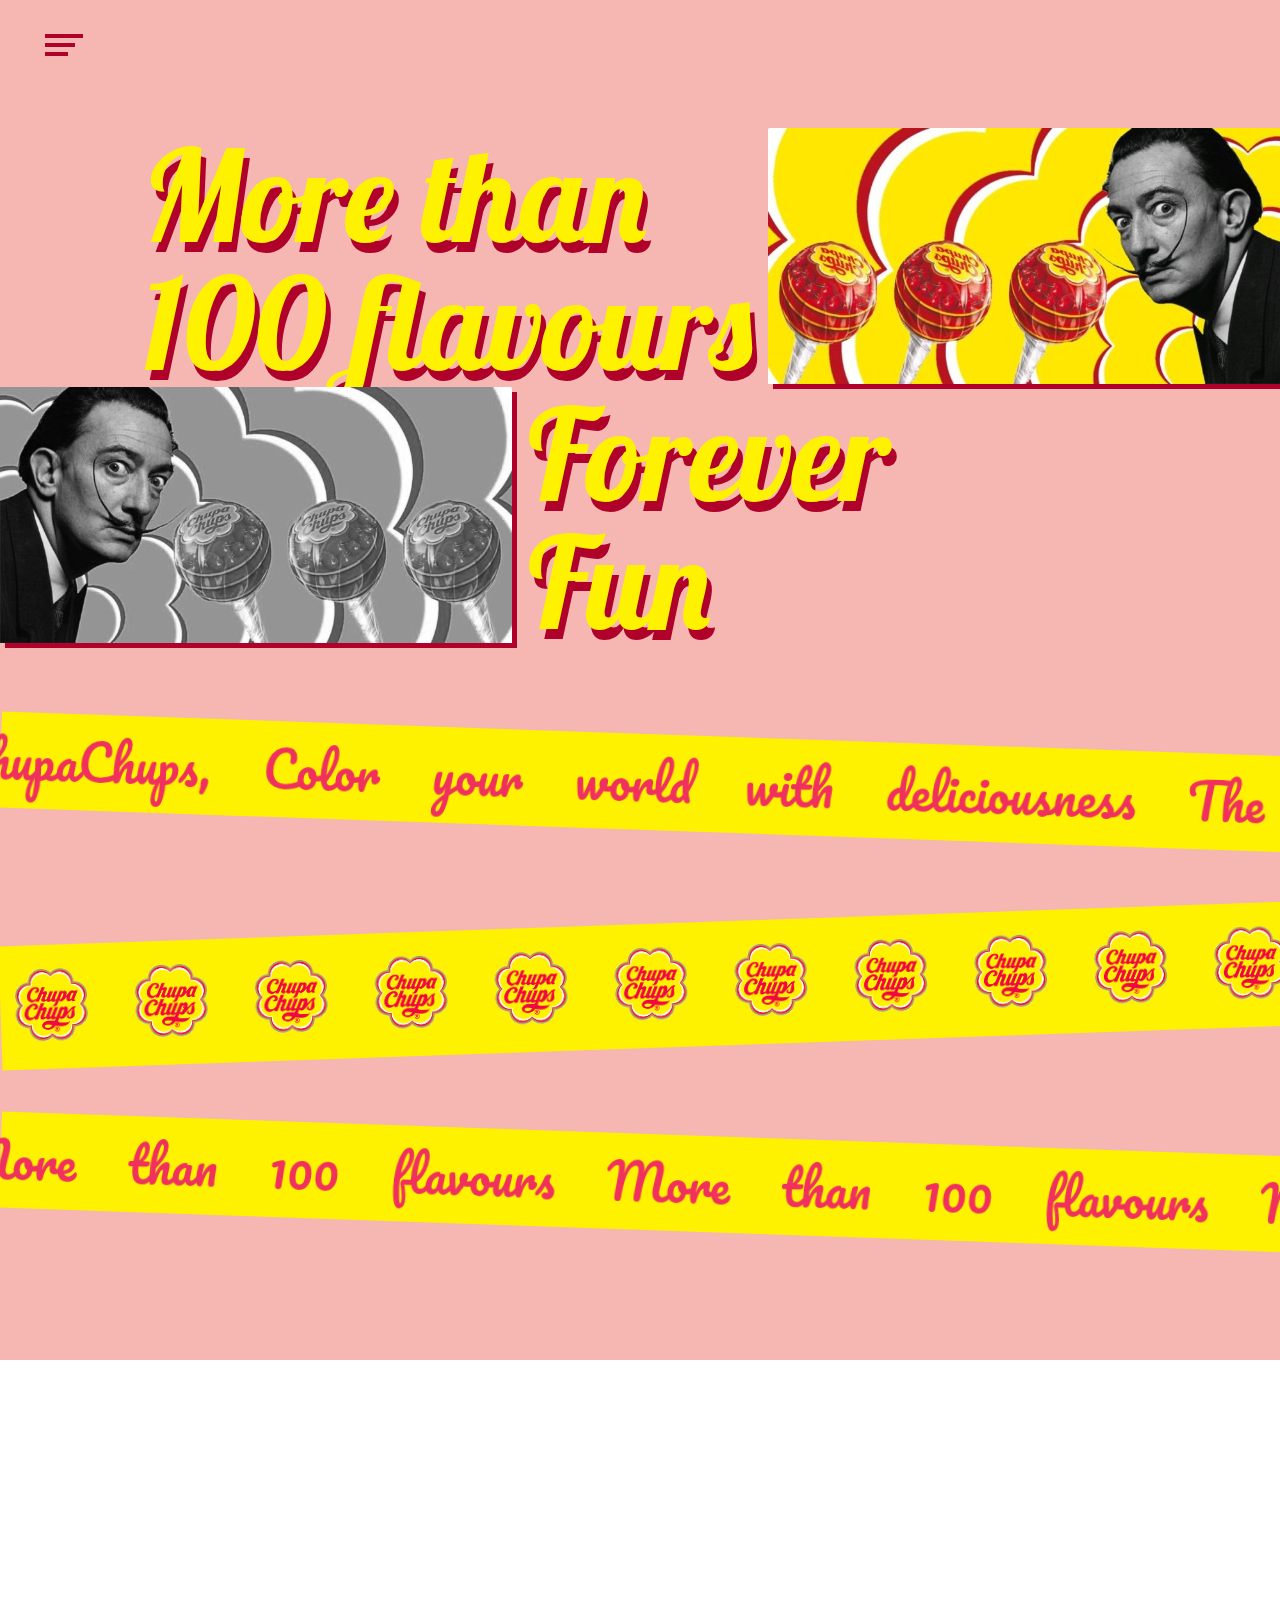
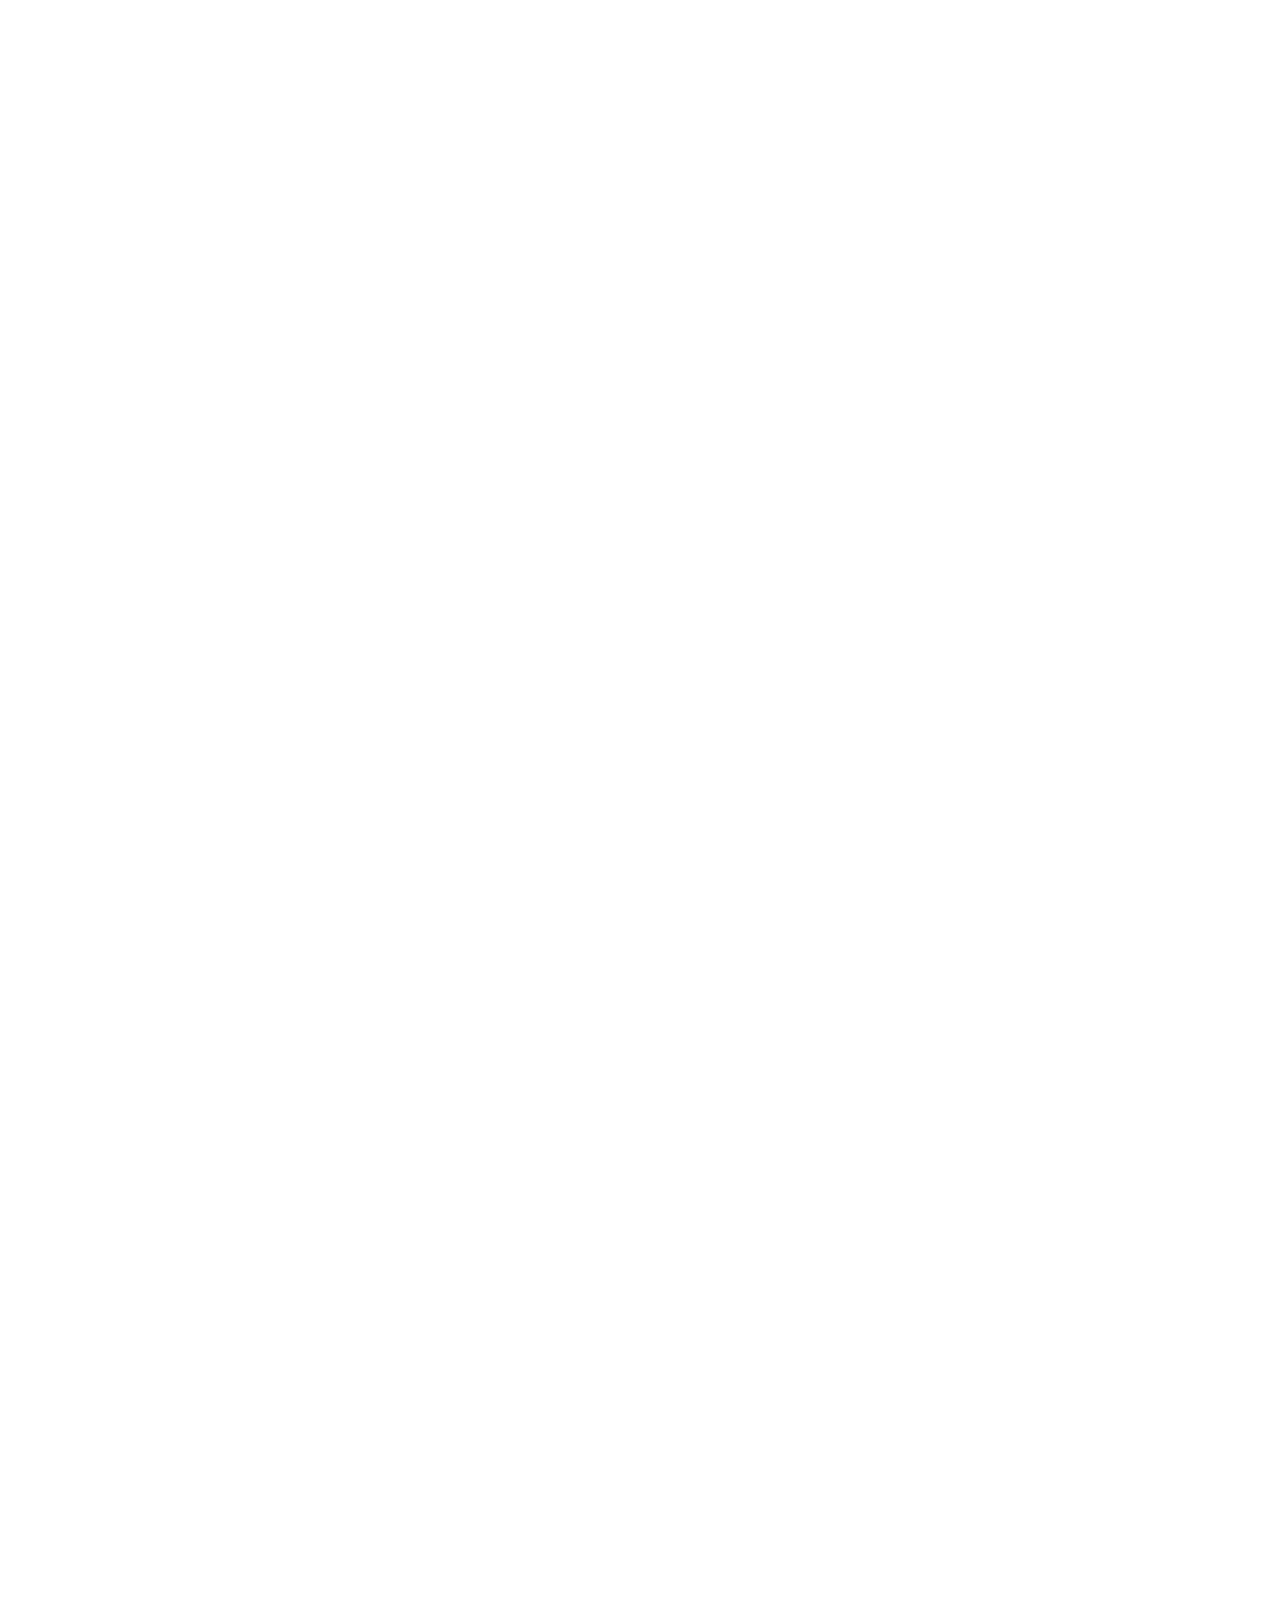
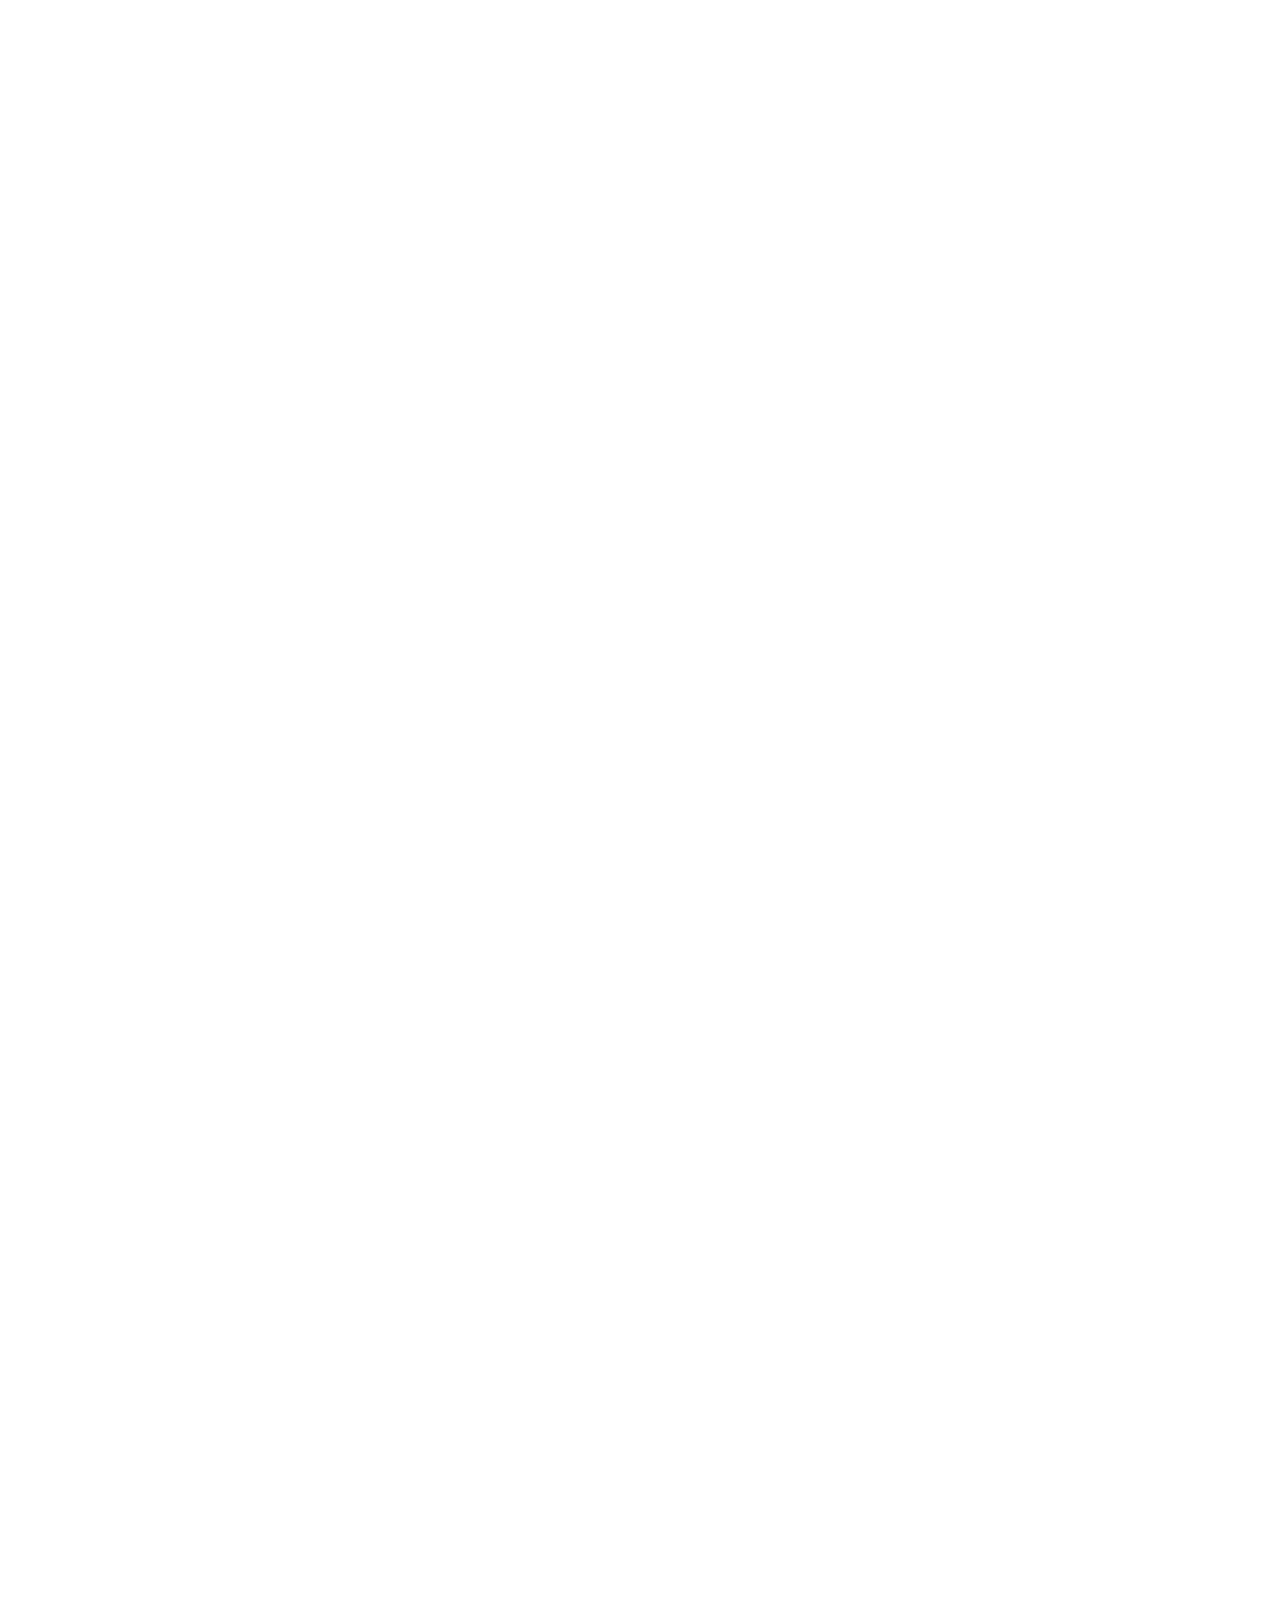
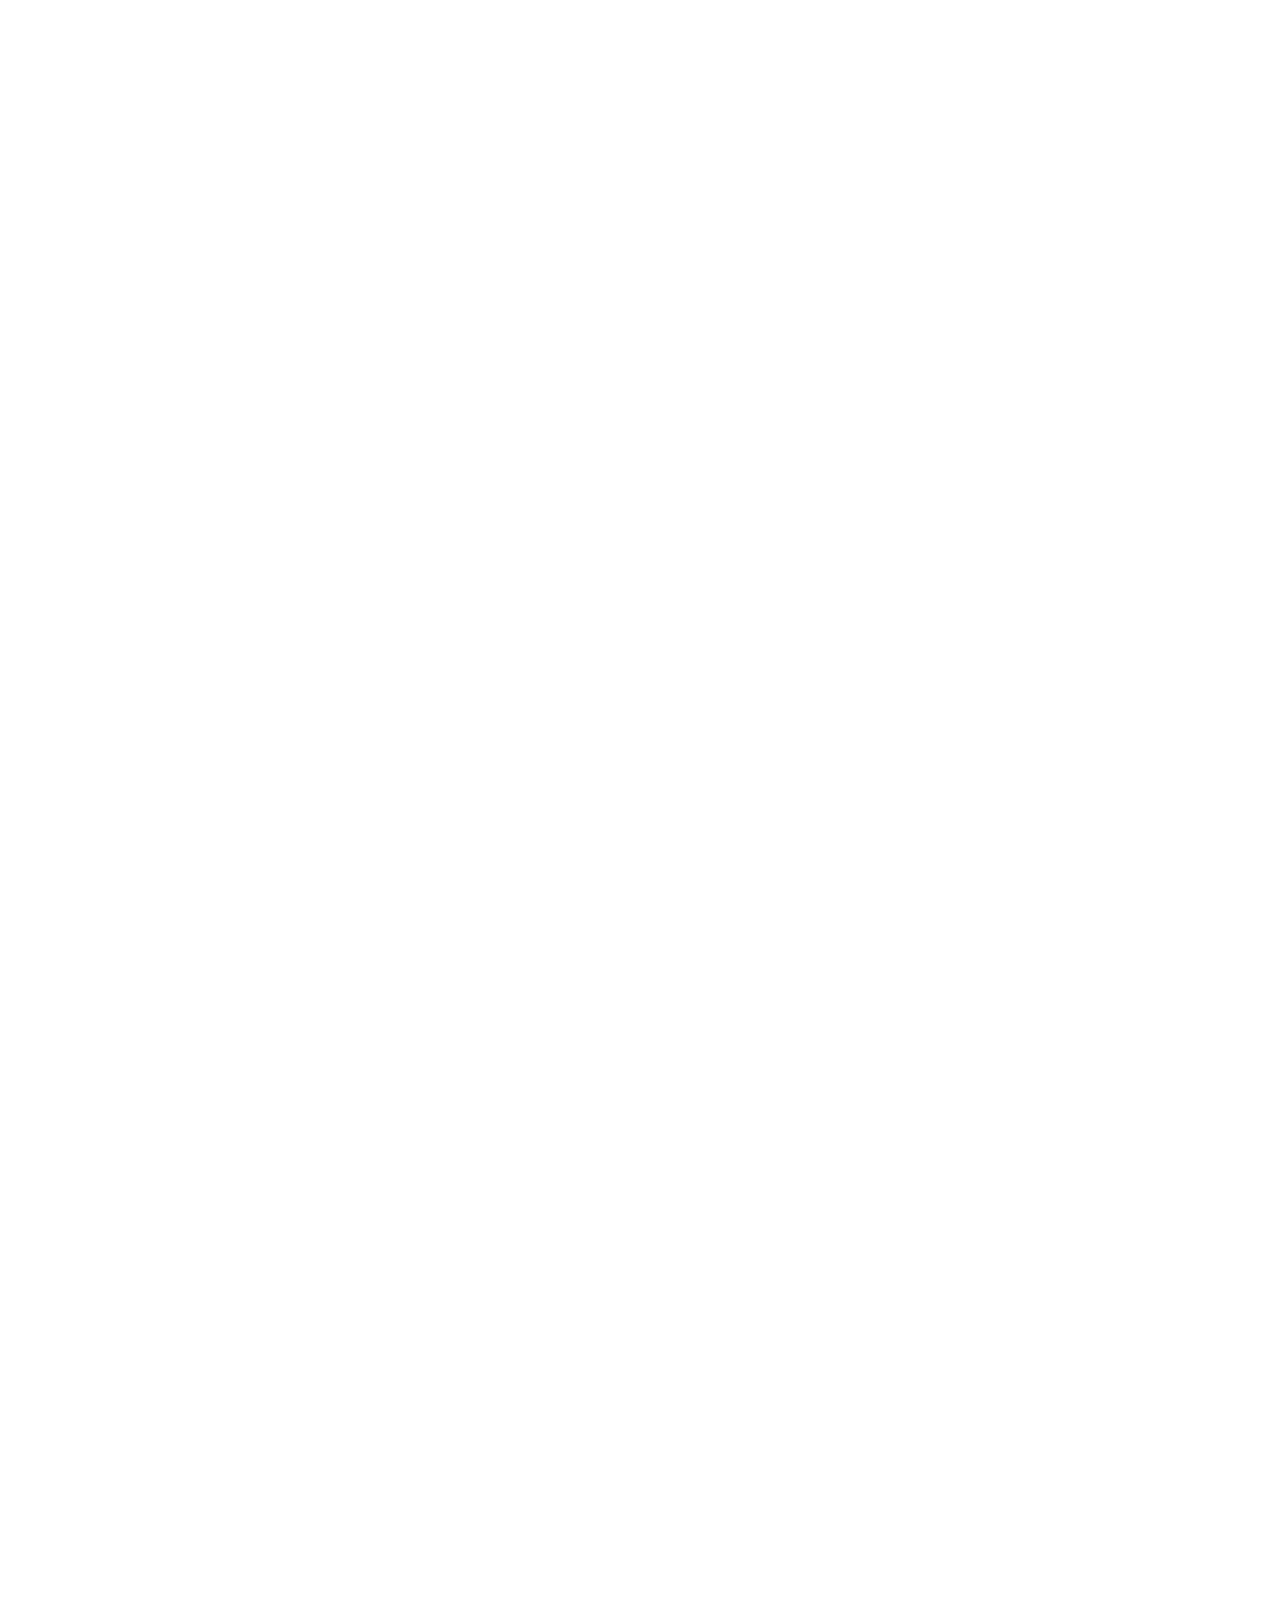
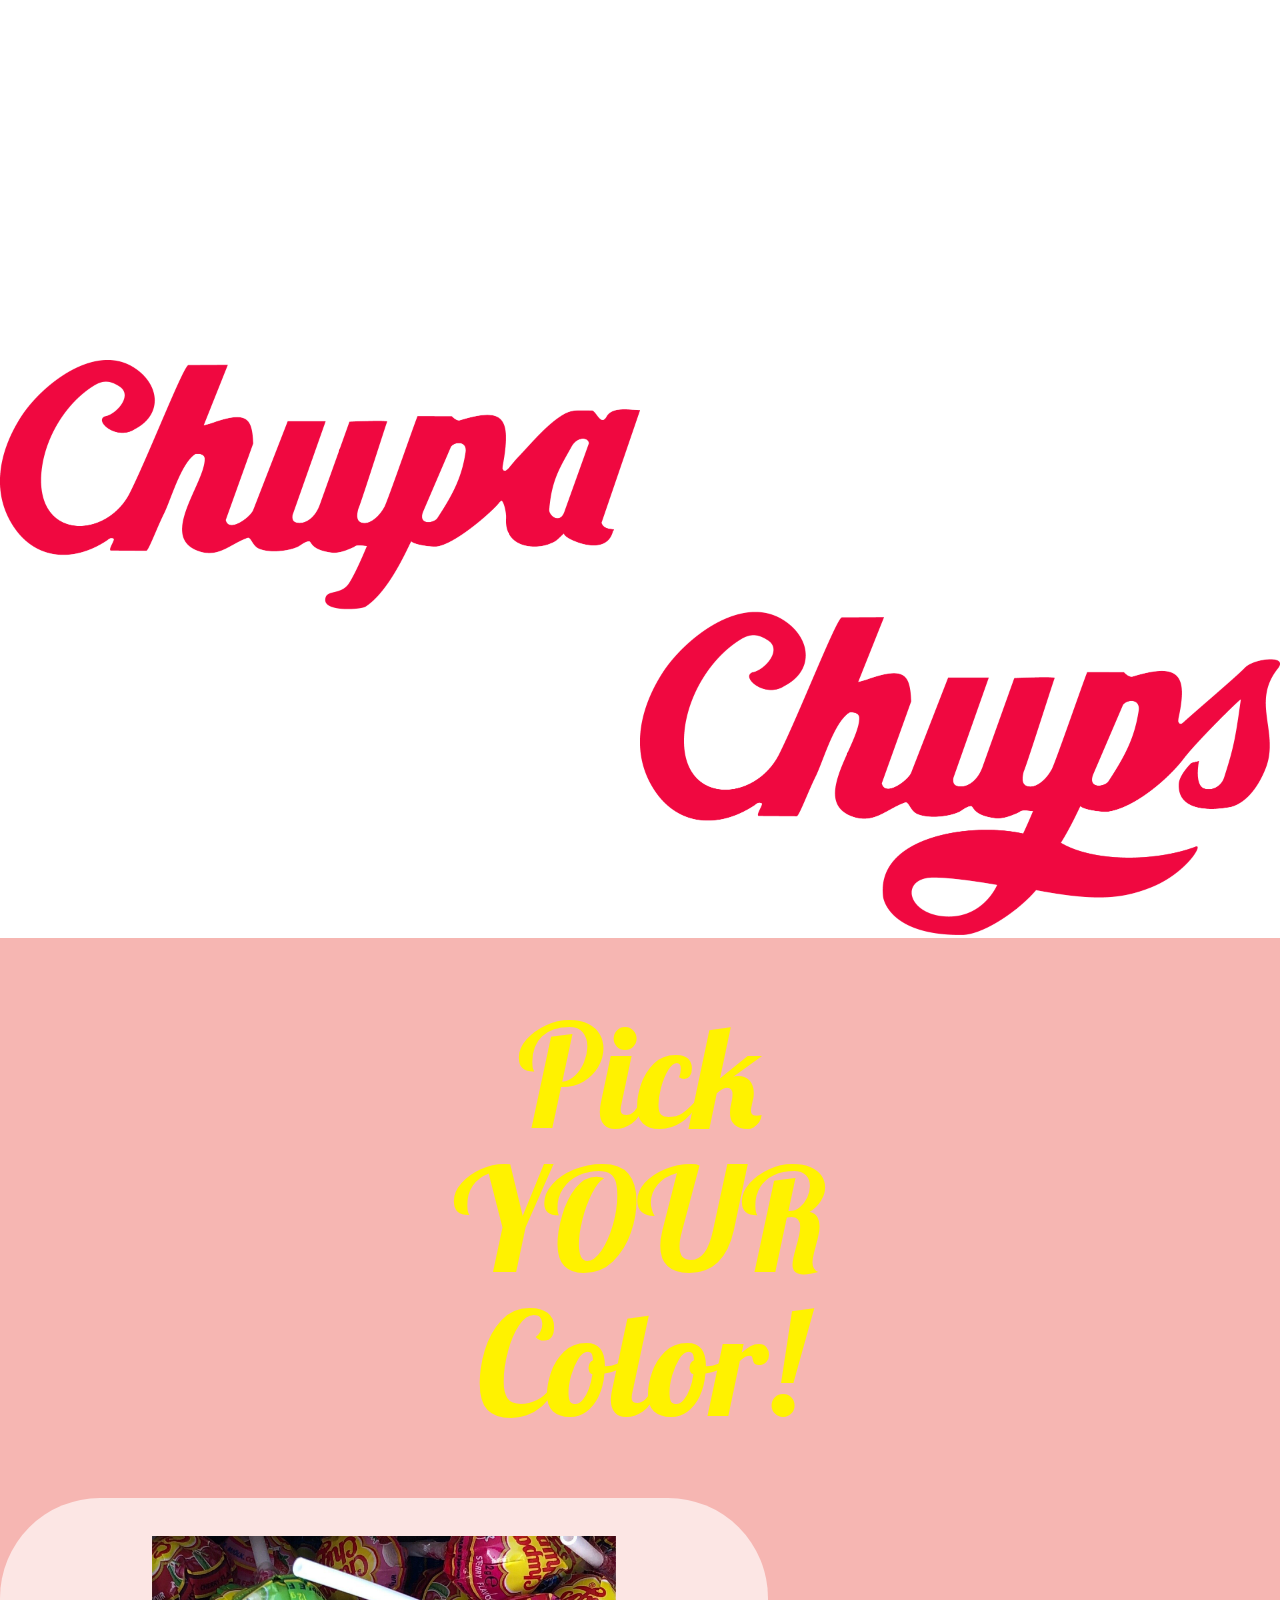
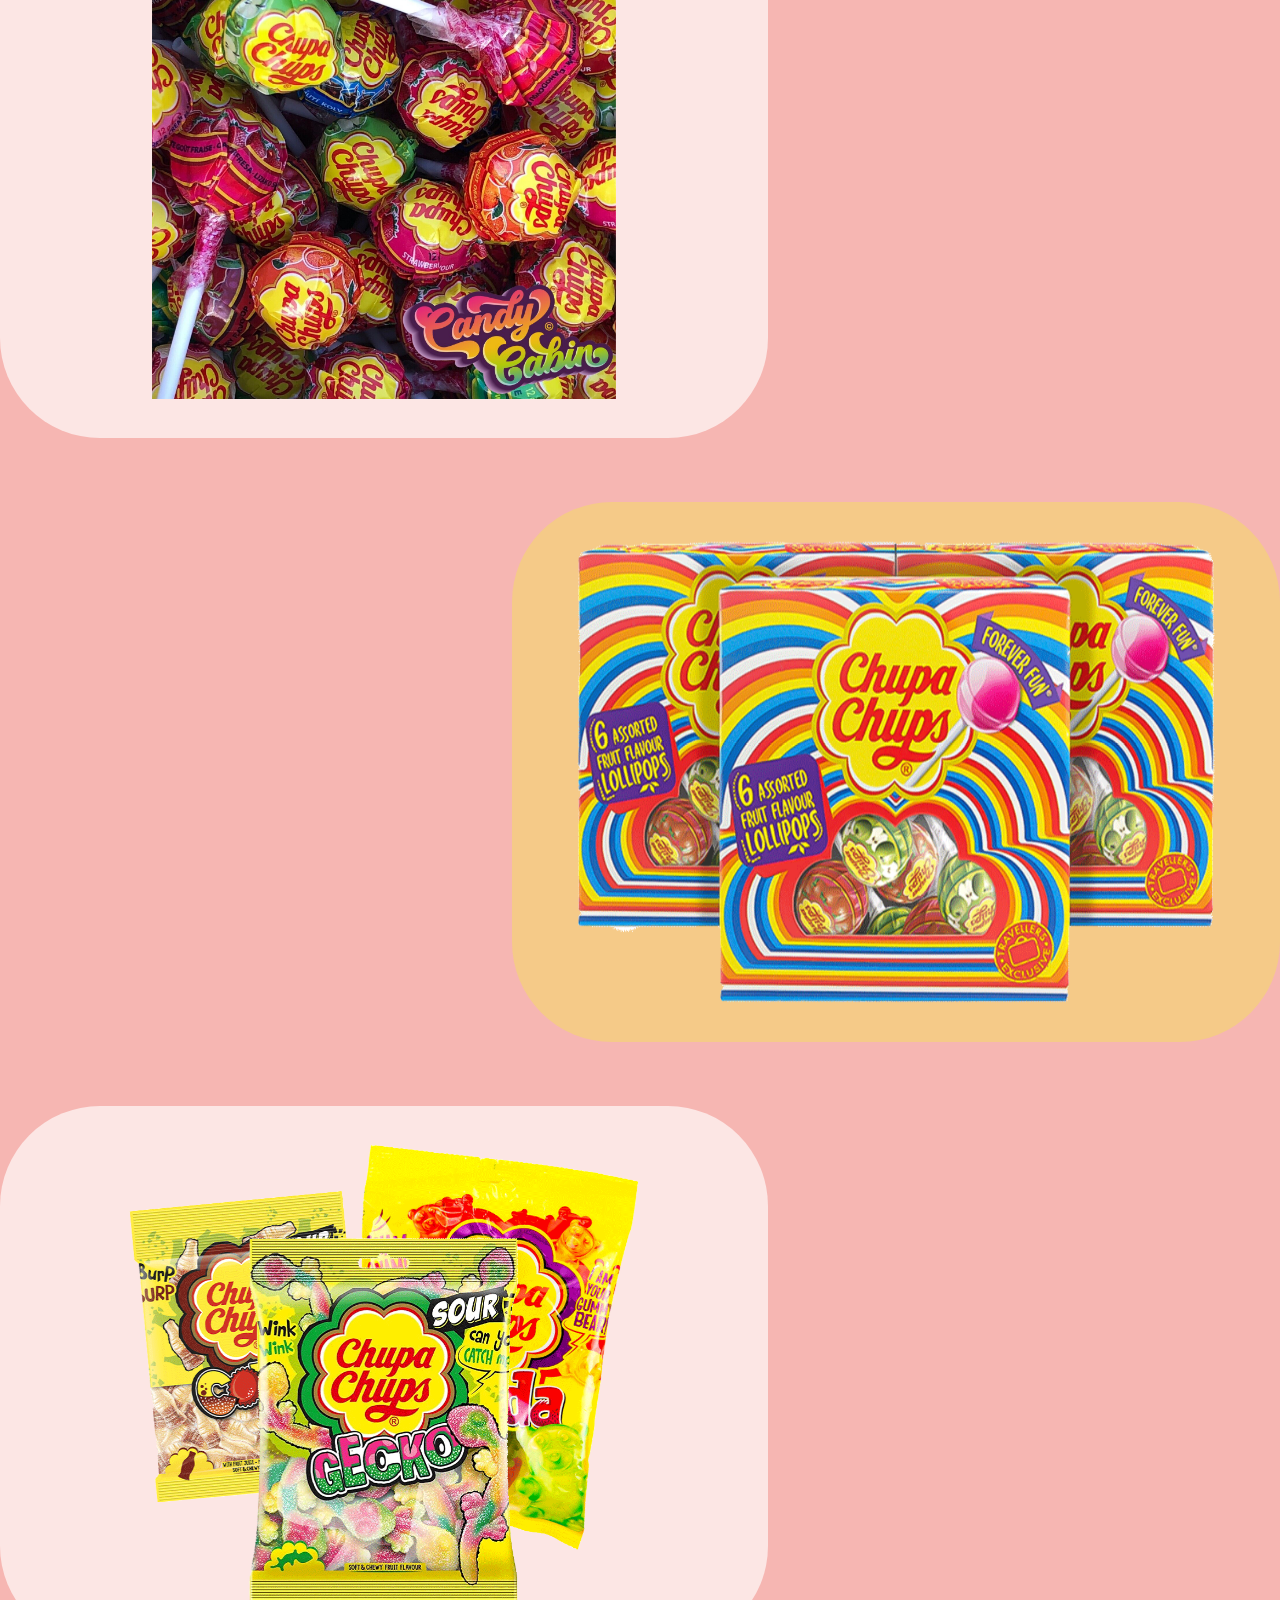
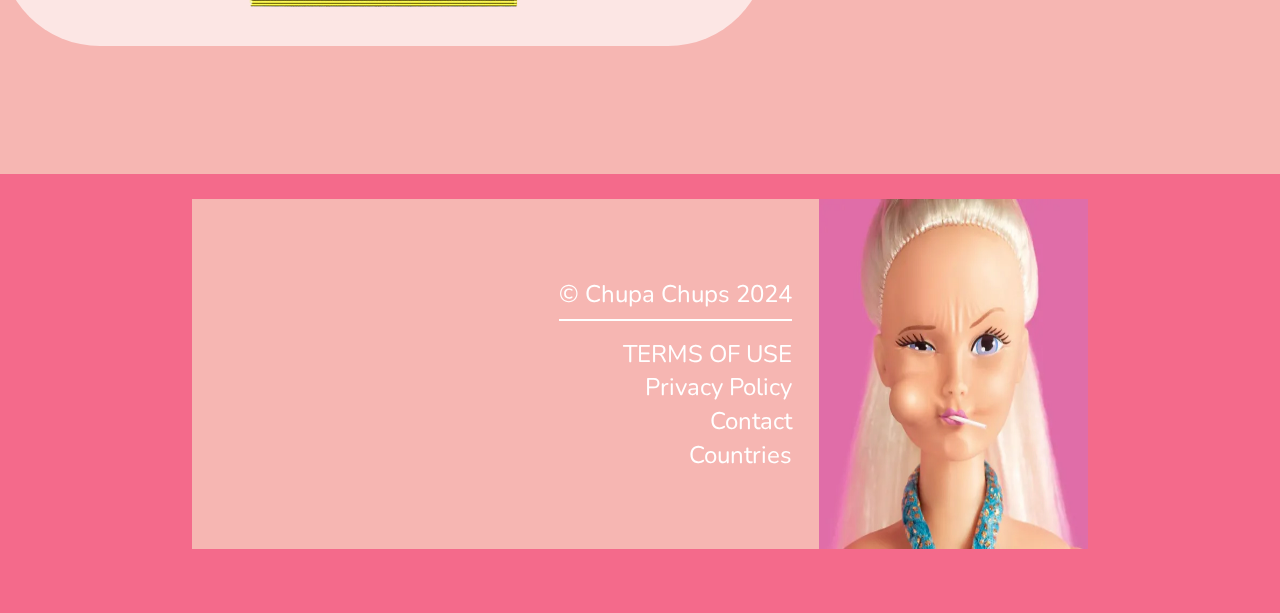
<file: chupachups/index.html>
<!DOCTYPE html>
<html lang="en">

<head>
    <meta charset="UTF-8">
    <meta name="viewport" content="width=device-width, initial-scale=1.0">

    <title>chupa chups</title>

    <link rel="stylesheet" href="css/style.css">
    <link rel="stylesheet" href="css/reset.css">
    <script src="js/main.js"></script>
</head>

<body>
    <div id="overlay">
        <button id="menu_button">
            <span></span>
            <span></span>
            <span></span>
        </button>

        <ul>
            <li><a href="#home">HOME</a></li>
            <li><a href="#history">OUR STORY</a></li>
            <li><a href="#prodcut">YUMMY</a></li>
            <li><a href="#footer">MEET US!</a></li>
        </ul>
        <div id="logo_container">
            <div>
                <img src="image/vitageLogo.png" alt="brand logo">
            </div>
            <div>
                <img src="image/vintageLogo2.png" alt="brand logo">
            </div>
            <div>
                <img src="image/colorLogo.png" alt="brand logo">
            </div>
            <div>
                <img src="image/blackLogo.png" alt="brand logo">
            </div>
        </div>

    </div>


    <section id="home">
        <div>
            <div class="homeText_wrapper">
                <div>
                    <p>More than</p>
                    <p>100 flavours</p>
                </div>
                <div class="homeImg_wrapper">
                    <img src="image/homeImg1.jpg" alt="chupchups image">
                </div>
            </div>

            <div class="homeText_wrapper">
                <div>
                    <p>Forever</p>
                    <p>Fun</p>
                </div>
                <div class="homeImg_wrapper">
                    <img src="image/homeImg2.jpg" alt="chupchups image">
                </div>
            </div>
        </div>

        <div id="first_text_label" class="text_label">
            <p></p>
        </div>
        <div id="second_text_label" class="text_label">
            <p>
                <img src="image/minilogo.png" alt="chupa chups logo">
            </p>
        </div>
        <div id="third_text_label" class="text_label">
            <p></p>
        </div>

    </section>

    <section id="history">
        <div id="sticky_back">
            <div id="card_wrpper">
                <div class="card">
                    <span>1958</span>
                    <h3>A star is born</h3>
                    <p>
                        Madonna, Michael Jackson,
                        Prince, the Smurfs, and of course,
                        Chupa Chups, were all born this year!
                    </p>
                </div>
                <div class="card">
                    <span>1958</span>
                    <h3>The Great Idea</h3>
                    <p>Chupa Chups Inventor Enric Bernat thought, do you know what the world needs? The world needs a
                        product that "would be like eating a sweet with a fork". And with that, he brought us the first
                        ever lollipop.</p>
                </div>
                <div class="card">
                    <span>1958</span>
                    <h3>Lucky number 7…</h3>
                    <p>
                        Strawberry, orange, lemon, strawberry & cream, chocolate & vanilla, coffee & cream and mint were
                        first 7 flavours launched. (Strawberry and strawberry & cream are still the best selling today!)
                    </p>
                </div>
                <div class="card">
                    <span>1960</span>
                    <h3>First name of Chupa Chups was… GOL?</h3>
                    <p>Imagine this: the sweet looks a little bit like a football, and your open mouth is a football
                        net? Weirdly, it didn’t stick, and the name was changed to CHUPS in 1960.</p>
                </div>
                <div class="card">
                    <span>1963</span>
                    <h3>You guys renamed your favourite lollipop</h3>
                    <p>
                        We had a jingle which went a little something like this…. Get something sweet to lick, lick,
                        lick,
                        like a Chups (Chupa un dulce rameoe, chupa chupa chupa un CHUPS). Everyone loved it so much, it
                        gave
                        us the final name “Chupa Chups”.
                    </p>
                </div>
                <div class="card">
                    <span>1969</span>
                    <h3>Salvador Dali shaped the Chupa Chups brand</h3>
                    <p>
                        The famous artist sketched what would become the basis of the Chupa Chups logo on a piece of
                        newspaper. Just like that!
                    </p>
                </div>
                <div class="card">
                    <span>1990</span>
                    <h3>World Domination</h3>
                    <p>The 90s bought us some great things, including Tamagotchi’s, Light up Sneakers and Britney
                        Spears, but more importantly, Chupa Chups began selling in 164 countries around the world,
                        meaning you’ll find the iconic lollipop almost everywhere!</p>
                </div>
                <div class="card">
                    <span>1994</span>
                    <h3>The biggest Chupa Chups lollipop EVER</h3>
                    <p>Originally made as a gift for the formed Barcelona FC footballer Histro Stoichkov, this ginormous
                        lollipop weighed in at a huge 735g. It would take hours, maybe days to finish it…. it’s still
                        produced nowadays, just in case you wanted to take on a challenge.</p>
                </div>
                <div class="card">
                    <span>1995</span>
                    <h3>Chupa Chups visited outer space</h3>
                    <p>Russian astronauts at the MIR station brought their favourite lollipops Chupa Chups with them to
                        outer space. Like we said, you can find it almost everywhere.</p>
                </div>
                <div class="card">
                    <span>2000</span>
                    <h3>Chupa Chups as nickname for a species of marine sponges?</h3>
                    <p>A scientific expedition to the Antarctic discovered a new species of sponge, and you’ll never
                        guess what they decided to nickname it…. we promise it's not a joke.</p>
                </div>
                <div class="card">
                    <span>2017</span>
                    <h3>Forever Fun</h3>
                    <p>You’ve got to keep your childish spark alive forever. You know what they say, fun is for life,
                        not just for kids… or something like that anyway.</p>
                </div>
                <div class="card">
                    <span>2017</span>
                    <h3>More than 100 flavours</h3>
                    <p>Chupa Chups now sells more than 100 flavours worldwide! Have you tried some of our more unusual
                        flavours like Macha Late, Tea&Lemon or Lemonade?</p>
                </div>
                <div class="card">
                    <span>2018</span>
                    <h3>60 Years</h3>
                    <p>Celebrate 60 years of Chupa Chups.</p>
                </div>

            </div>

        </div>


    </section>

    <section id="text">
        <div>
            <img src="image/chupa.png" alt="chupa logo text">
        </div>
        <div>
            <img src="image/chups.png" alt="chups logo text">
        </div>



    </section>



    <section id="prodcut">
        <div id="prdocut_text">
            <p>Pick</p>
            <p>YOUR</p>
            <p>Color!</p>
        </div>
        <div class="product_item">
            <div class="flip_container">
                <div class="flip_front">
                    <img src="image/candies.jpeg" alt="">
                </div>
                <div class="flip_back">
                    <a href="#bundelDetail">
                        <p>ChupaChups Bundle</p>
                        <button class="moreButton">More</button>
                    </a>
                </div>
            </div>
        </div>

        <div class="product_item">
            <div class="flip_container">
                <div class="flip_front">
                    <img src="image/chupchupspack.png" alt="">
                </div>
                <div class="flip_back">
                    <a href="#bundelDetail">
                        <p>ChupaChups Pack</p>
                        <button class="moreButton">More</button>
                    </a>
                </div>
            </div>
        </div>

        <div class="product_item">
            <div class="flip_container">
                <div class="flip_front">
                    <img src="image/jelly.png" alt="">
                </div>
                <div class="flip_back">
                    <a href="#bundelDetail">
                        <p>ChupaChups Jelly</p>
                        <button class="moreButton">More</button>
                    </a>
                </div>
            </div>
        </div>



    </section>

    <footer id="footer">
        <div>
            <div id="dropCandy">

            </div>


            <div id="foonterContent">
                <p>&copy; Chupa Chups 2024</p>
                <ul>
                    <li><a href="#TERMS OF USE">TERMS OF USE</a></li>
                    <li><a href="#Privacy Policy">Privacy Policy</a></li>
                    <li><a href="#Contact">Contact</a></li>
                    <li><a href="#Countries">Countries</a></li>
                </ul>

            </div>
            <div id="bobbyImg_wrapper">
                <img src="image/bobby.jpg" alt="bobby">
            </div>
        </div>

    </footer>

</body>

</html>
</file>
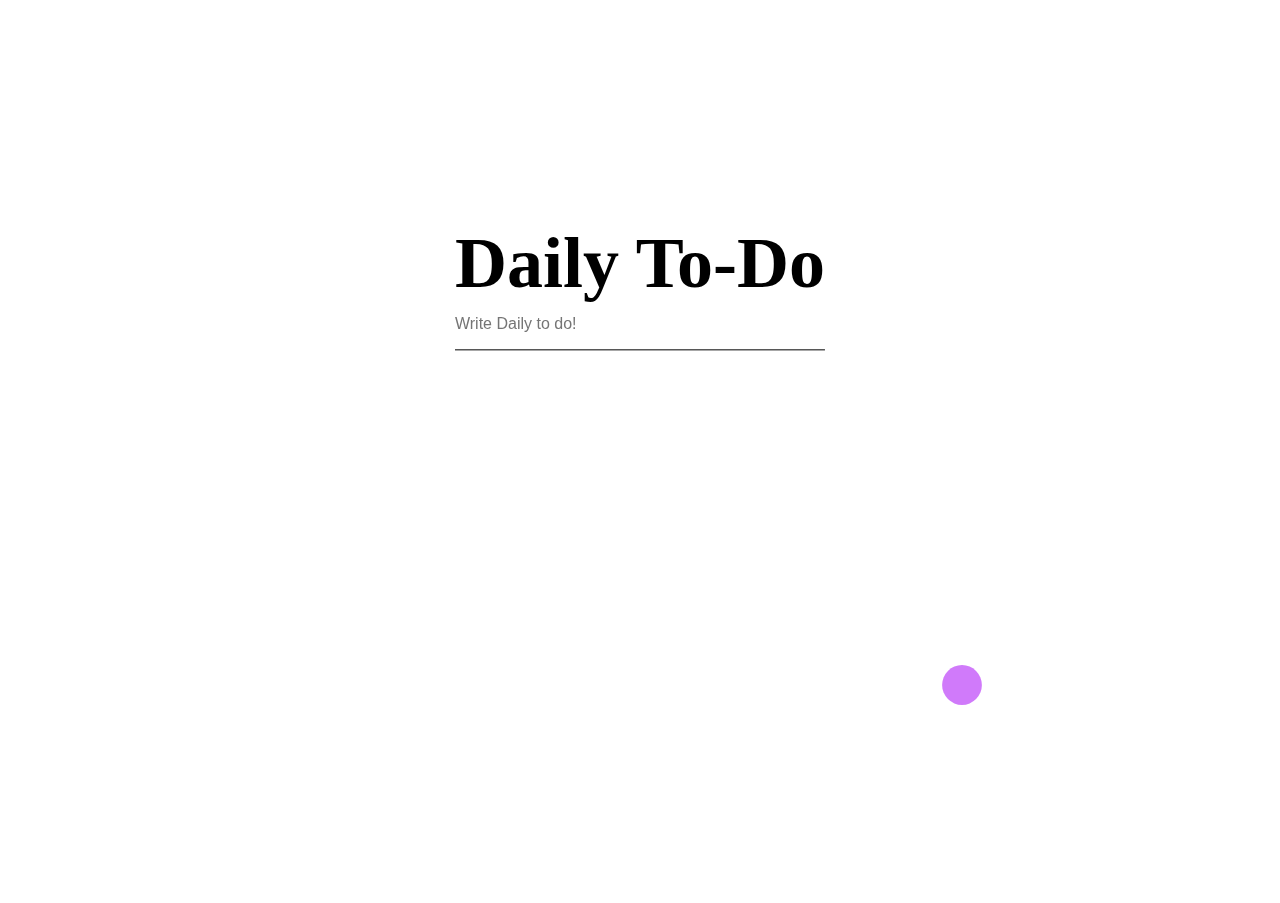
<file: dailytodo/index.html>
<!DOCTYPE html>
<html>

<head>
    <meta charset="UTF-8">
    <meta http-equiv="X-UA-Compatible" content="IE=edge">
    <meta name="viewport" content="width=device-width, initial-scale=1.0">
    <title>Daily To-Do</title>

    <!-- css -->
    <link rel="stylesheet" href="css/reset.css">
    <link rel="stylesheet" href="css/style.css">
    <script src="js/window.js"></script>

    <!-- <script src="background.js"></script> -->


    <!-- JS -->
    <!-- <script src="check.js"></script> -->
</head>

 
<body>
    
    <div id="todo_wrapper">
        <header id="todolist_header">
            <h1>Daily To-Do</h1>
        </header>

        <!-- autofocus를 이용해서 자동으로 input요소에 커서가 켜짐 -->
        <input type="text" id="input" placeholder="Write Daily to do!" autofocus autocomplete="off"  name="dailyToDo">

        <ul id="todo_list"></ul>
    </div>





</body>

</html>
</file>
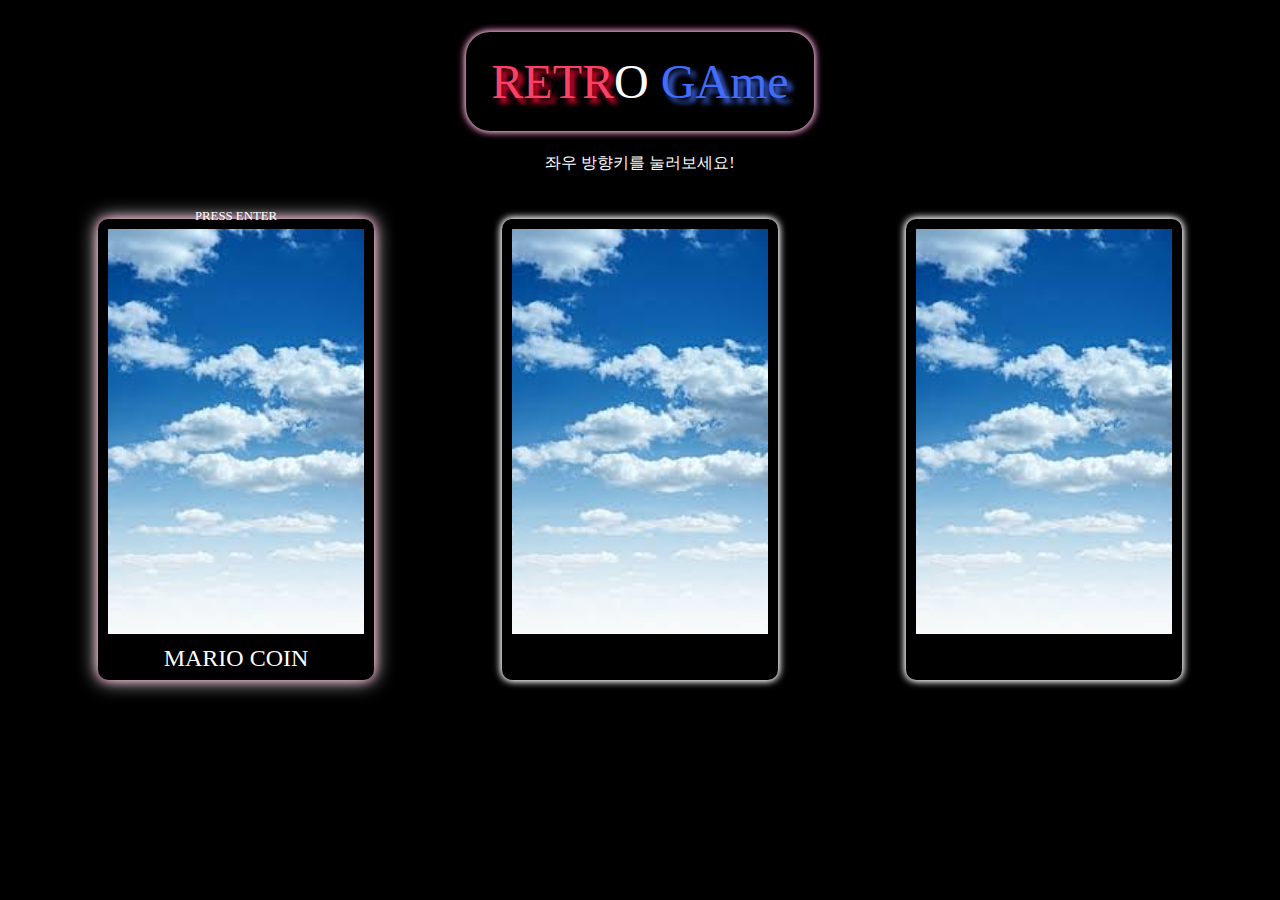
<file: index/index.html>
<!DOCTYPE html>
<html>

<head>
    <meta charset="UTF-8">
    <meta http-equiv="X-UA-Compatible" content="IE=edge">
    <meta name="viewport" content="width=device-width, initial-scale=1.0">
    <link rel="stylesheet" href="../reset.css">
    <link rel="stylesheet" href="style.css">

    <title>Game Home</title>

    <!-- 함수 기반 자바스크립트 -->
    <!-- <script src="main.js"></script> -->

 

</head>

<body>

    <header id="header">
        <h1 id="logo">
            <span>RETR</span><span>O</span> <span>GAme</span>
        </h1>
        <p>
            좌우 방향키를 눌러보세요!
        </p>
    </header>

    <content id="content">
        <ul id="gameList">
            <li class="game" class="selectedGame">
                <p id="pointer">PRESS ENTER</p>
                <a class="gameImg" href="../mario-coin/mariocoin.html">
                    <img src="images.jpeg" alt="mario coin game">
                </a>
                <a class="gameName" href="../mario-coin/mariocoin.html">
                    MARIO COIN
                </a>
            </li>
            <li class="game">
                <a class="gameImg" href="">
                    <img src="images.jpeg" alt="mario coin game">
                </a>
                <a class="gameName" href="">
                    STACK
                </a>
            </li>
            <li class="game">
                <a class="gameImg" href="">
                    <img src="images.jpeg" alt="mario coin game">
                </a>
                <a class="gameName" href="">
                    OIOI
                </a>
            </li>


        </ul>
    </content>
    

       <!-- 객체지향 자바스크립트 -->
       <script src="oop.js"></script>
</body>

</html>
</file>
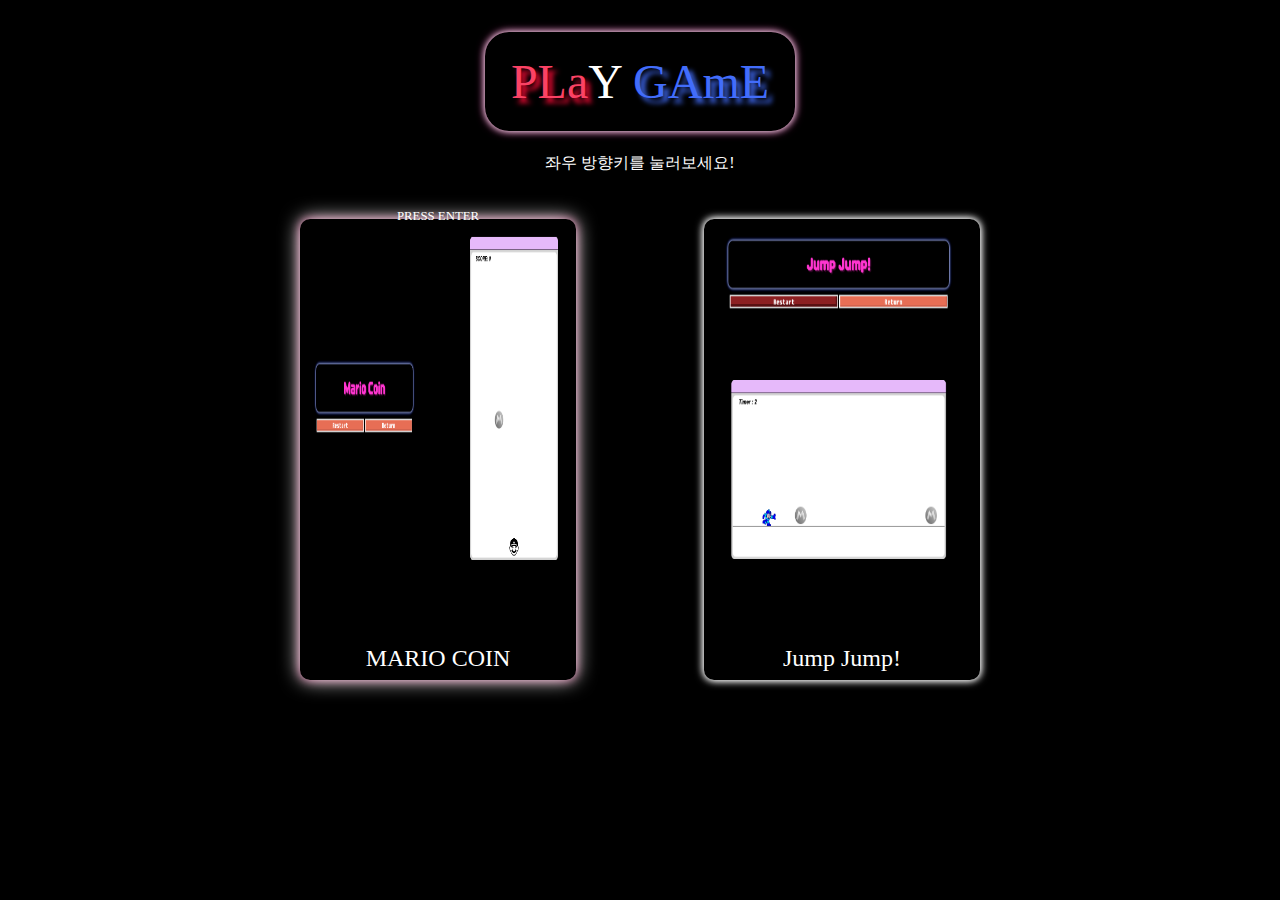
<file: minigame/index.html>
<!DOCTYPE html>
<html>

<head>
    <meta charset="UTF-8">
    <meta http-equiv="X-UA-Compatible" content="IE=edge">
    <meta name="viewport" content="width=device-width, initial-scale=1.0">
    <link rel="stylesheet" href="css/reset.css">
    <link rel="stylesheet" href="css/style.css">

    <title>Game Home</title>

   
 

</head>

<body>

    <header id="header">
        <h1 id="logo">
            <span>PLa</span><span>Y</span> <span>GAmE</span>
        </h1>
        <p>
            좌우 방향키를 눌러보세요!
        </p>
    </header>

    <content id="content">
        <ul id="gameList">
            <li class="game" class="selectedGame">
                <p id="pointer">PRESS ENTER</p>
                <a class="gameImg" href="mario-coin/mariocoin.html">
                    <img src="image/mario.png" alt="mario coin game">
                </a>
                <a class="gameName" href="mario-coin/mariocoin.html">
                    MARIO COIN
                </a>
            </li>
           
            <li class="game">
                <a class="gameImg" href="jump/jump.html">
                    <img src="image/jump.png" alt="mario coin game">
                </a>
                <a class="gameName" href="jump/jump.html">
                    Jump Jump!
                </a>
            </li>


        </ul>
    </content>
    

       <!-- 객체지향 자바스크립트 -->
       <script src="js/main.js"></script>
</body>

</html>
</file>
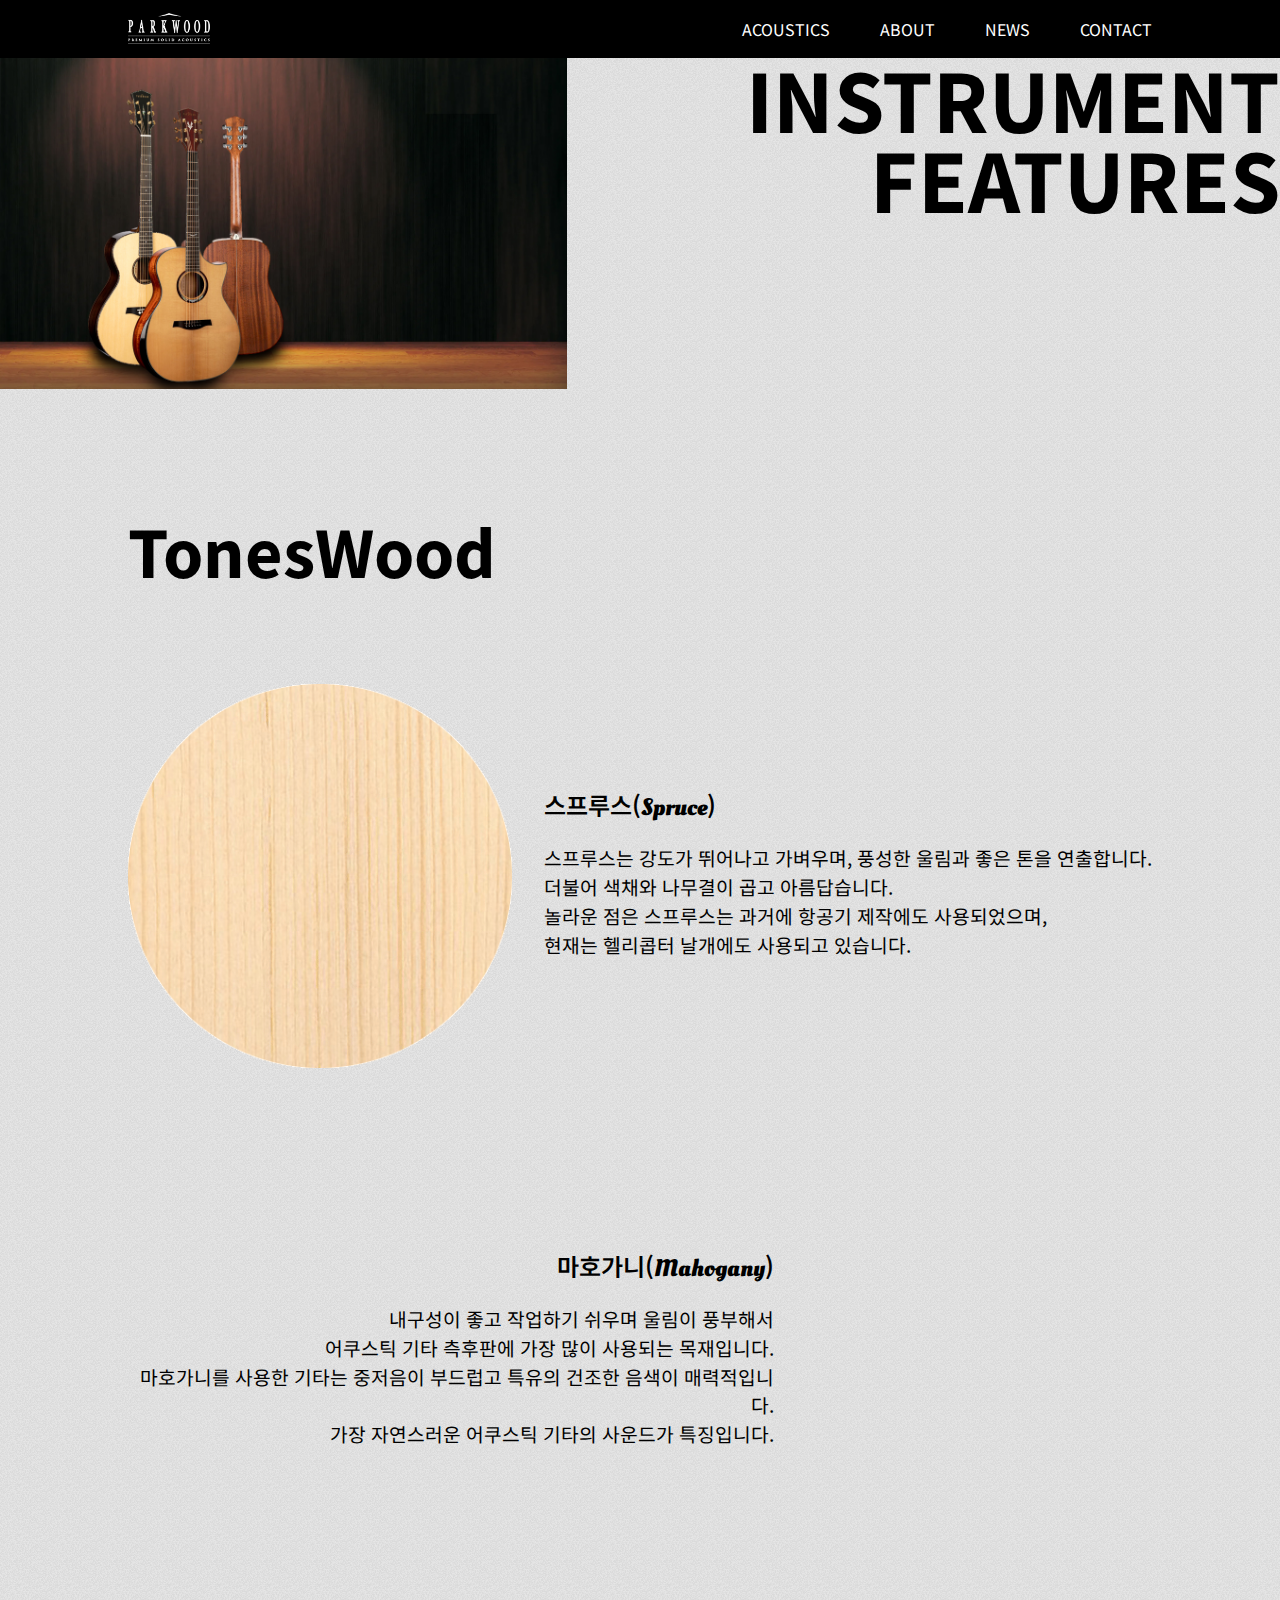
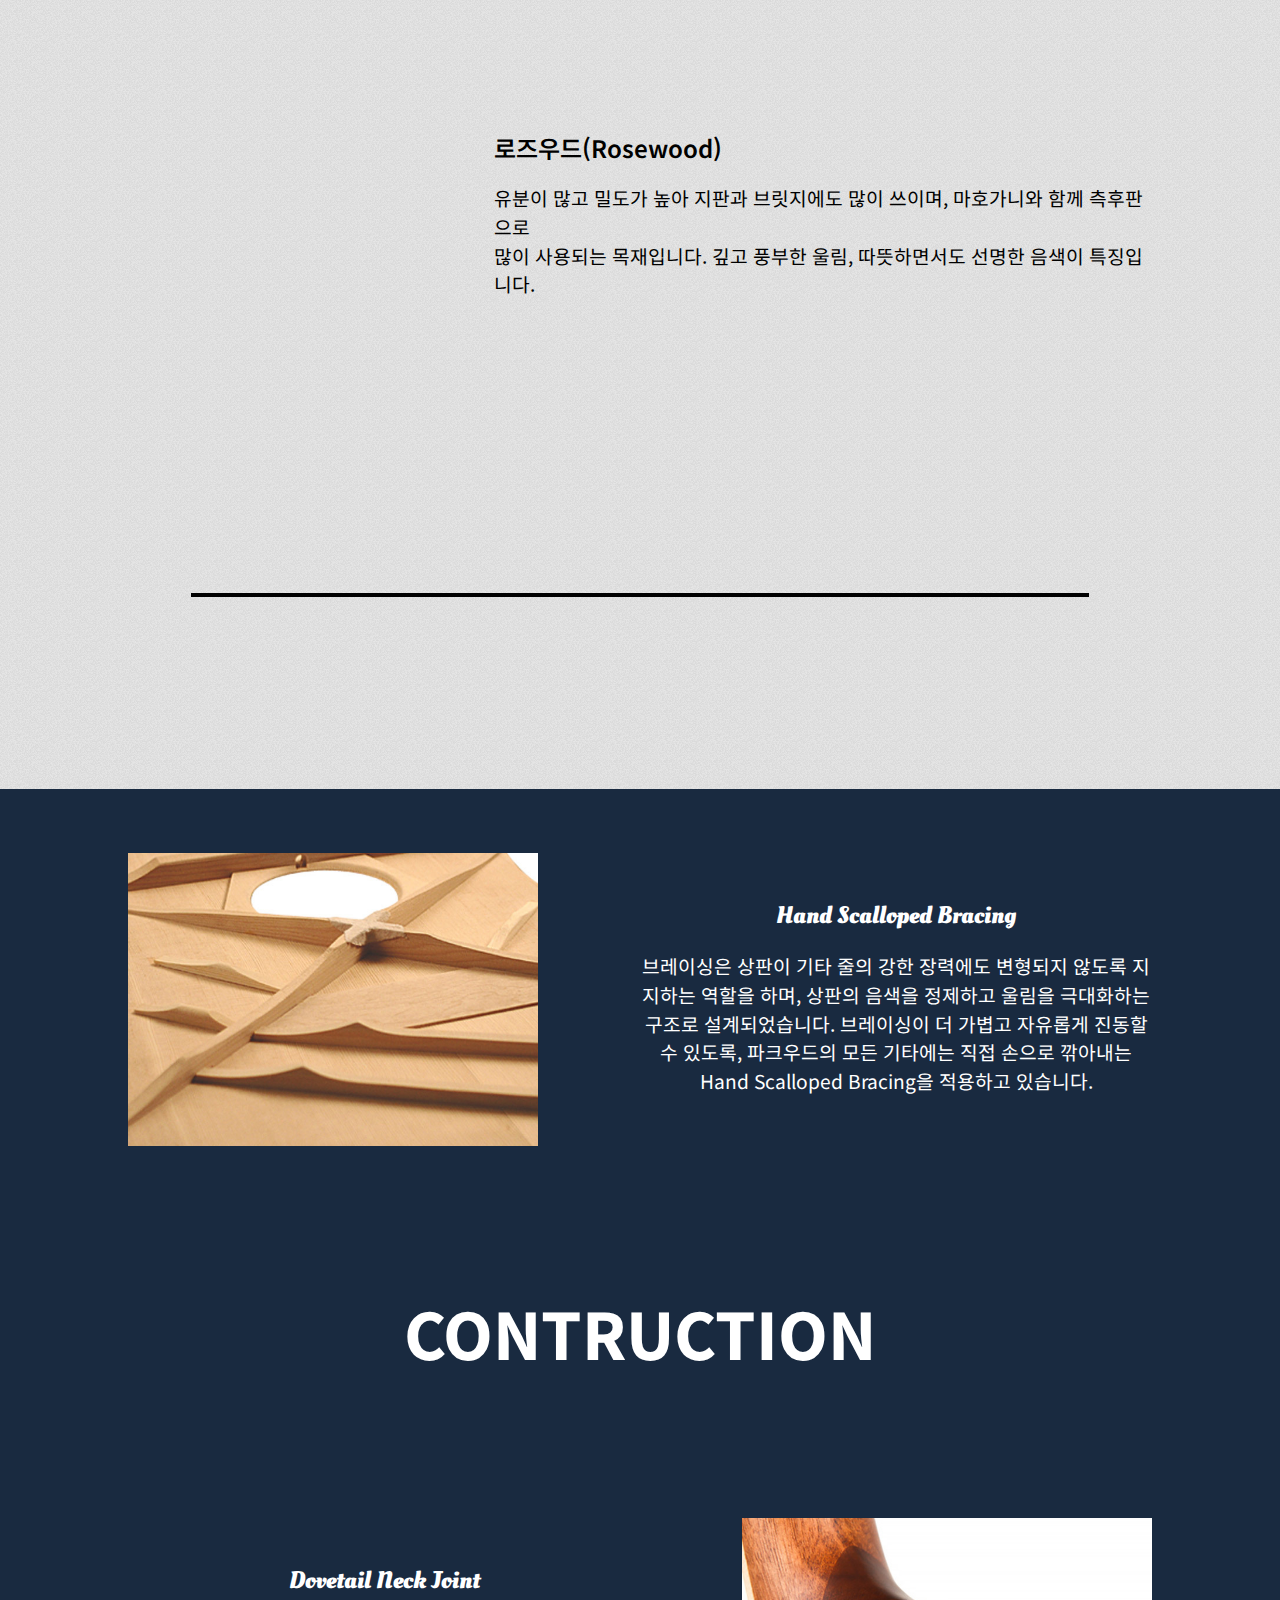
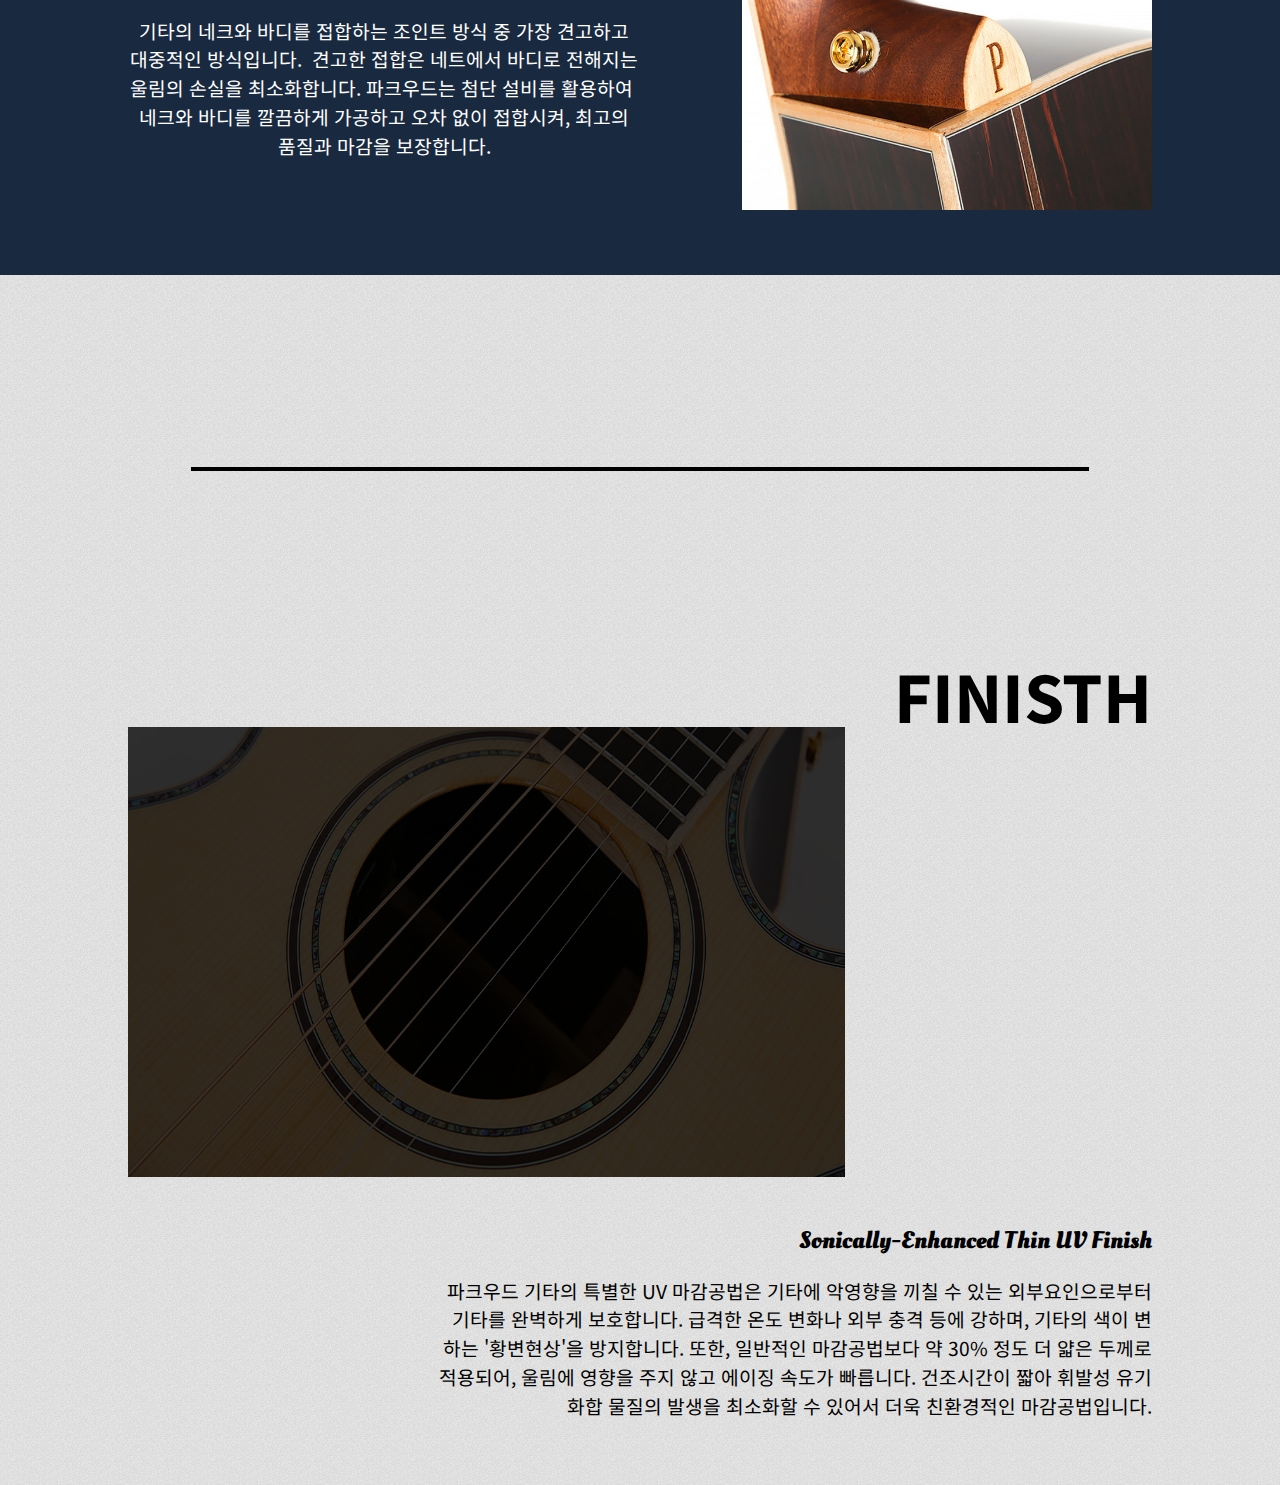
<file: parkwood/descriptivePage.html>
<!DOCTYPE html>
<html lang="ko">

<head>
    <meta charset="UTF-8">
    <meta name="viewport" content="width=device-width, initial-scale=1.0">
    <title>parkwood_descriptive</title>
    <link rel="stylesheet" href="css/reset.css">
    <link rel="stylesheet" href="css/descriptivePage.css">
    <script src="https://ajax.googleapis.com/ajax/libs/jquery/3.5.1/jquery.min.js"></script>
    <script src="js/descriptivePage.js"></script>
</head>

<body>
    <header>
        
        <h1 id="home">
            <a href="index.html"><img src="image/icon.png" alt="parkwood icon"></a>
        </h1>
        <ul>
            <li><a href="#index.html">ACOUSTICS</a></li>
            <li><a href="#index.html">ABOUT</a></li>
            <li><a href="#index.html">NEWS</a></li>
            <li><a href="#index.html">CONTACT</a></li>
        </ul>
    </header>

    <main>
        <!-- banner -->
        <section id="banner">
            <h2>
                INSTRUMENT
                FEATURES
            </h2>
            <div>
                <img src="image/descriptivePage/descriptivebanner.jpg" alt="guitar image">
            </div>
        </section>

        <!-- toneswood -->
        <section id="toneswood">
            <div>
                <h2>TonesWood</h2>

                <ul>
                    <li class="toneswood_wrapper">
                        <div>
                            <h3>스프루스(<span>Spruce</span>)</h3>

                            <p>
                                스프루스는 강도가 뛰어나고 가벼우며, 풍성한 울림과 좋은 톤을 연출합니다. <br>
                                더불어 ‌색채와 나무결이 곱고 아름답습니다. <br>
                                놀라운 점은 스프루스는 과거에 항공기 제작에도 사용되었으며, <br>
                                현재는 헬리콥터 날개에도 사용되고 있습니다.
                            </p>
                        </div>
                        <div class="toneswood_img">
                            <img src="image/descriptivePage/1.png" alt="">
                        </div>
                    </li>
                    <li class="toneswood_wrapper">
                        <div>
                            <h3>마호가니‌(<span>Mahogany</span>)</h3>

                            <p>
                                내구성이 좋고 작업하기 쉬우며 울림이 풍부해서 <br>
                                어쿠스틱 기타 측후판에 가장 많이 사용되는 목재입니다.<br>
                                마호가니를 사용한 기타는 중저음이 부드럽고 특유의 건조한 음색이 매력적입니다.<br>
                                가장 자연스러운 어쿠스틱 기타의 사운드가 특징입니다.
                            </p>
                        </div>
                        <div class="toneswood_img">
                            <img src="image/descriptivePage/2.png" alt="">
                        </div>
                    </li>
                    <li class="toneswood_wrapper">
                        <div>
                            <h3>로즈우드(Rosewood)</h3>

                            <p>
                                유분이 많고 밀도가 높아 지판과 브릿지에도 많이 쓰이며, 마호가니와 함께 측후판으로<br>
                                많이 사용되는 목재입니다. 깊고 풍부한 울림, 따뜻하면서도 선명한 음색이 특징입니다.
                            </p>
                        </div>
                        <div class="toneswood_img">
                            <img src="image/descriptivePage/3.png" alt="">
                        </div>
                    </li>
                </ul>
            </div>

        </section>

        <hr width="70%" color="black" size="4">

        <!-- contruction -->
        <section id="contruction">
            <div>
                <div class="contruction_wrapper">
                    <div>
                        <img src="image/descriptivePage/contruction.jpg" alt="">
                    </div>

                    <div>
                        <h3>
                            ‌Hand Scalloped Bracing
                        </h3>
                        <p>
                            ‌브레이싱은 상판이 기타 줄의 강한 장력에도 변형되지 않도록 지지하는 역할을 하며,
                            상판의 음색을 정제하고 울림을 극대화하는 구조로 설계되었습니다.
                            브레이싱이 더 가볍고 자유롭게 진동할 수 있도록,
                            파크우드의 모든 기타에는 직접 손으로 깎아내는 Hand Scalloped Bracing을 적용하고 있습니다.
                        </p>
                    </div>
                </div>

                <h2>CONTRUCTION</h2>

                <div class="contruction_wrapper">
                    <div>
                        <img src="image/descriptivePage/contruction2.jpg" alt="">
                    </div>
                    <div>
                        <h3>
                            Dovetail Neck Joint
                        </h3>
                        <p>
                            기타의 네크와 바디를 접합하는 조인트 방식 중 가장 견고하고 대중적인 방식입니다. ‌
                            견고한 접합은 네트에서 바디로 전해지는 울림의 손실을 최소화합니다.
                            파크우드는 첨단 설비를 활용하여 ‌네크와 바디를 깔끔하게 가공하고 오차 없이 접합시켜,
                            최고의 품질과 마감을 보장합니다‌.
                        </p>
                    </div>
                </div>

            </div>

        </section>


        <hr width="70%" color="black" size="4">


        <!-- finish -->
        <section id="finish">
            <div>
                <h2>FINISTH</h2>

                <div id="finishImg_wrapper">
                    <div></div>
                    <div></div>
                    <div></div>
                    <div></div>
              
                    <!-- <img src="image/descriptivePage/p800.jpg" alt=""> -->
                </div>

                <div>
                    <h3>
                        Sonically-Enhanced Thin UV Finish
                    </h3>

                    <p>
                        ‌파크우드 기타의 특별한 UV 마감공법은‌ 기타에 악영향을 끼칠 수 있는 외부요인으로부터 기타를 완벽하게 보호합니다.
                        ‌‌급격한 온도 변화나 외부 충격 등에 강하며, 기타의 색이 변하는 '황변현상'을 방지합니다.
                        또한, ‌일반적인 마감공법보다 약 30% 정도 더 얇은 두께로 적용되어, 울림에 영향을 주지 않고 에이징 속도가 빠릅니다.
                        건조시간이 짧아 휘발성 유기화합 물질의 발생을 최소화할 수 있어서 더욱 친환경적인 마감공법입니다.
                    </p>
                </div>
            </div>

        </section>


    </main>
</body>

</html>
</file>
<file: chupachups/css/style.css>
@import url('https://fonts.googleapis.com/css2?family=Lobster&display=swap&family=Pacifico&family=Poppins:ital,wght@0,100;0,200;0,300;0,400;0,500;0,600;0,700;0,800;0,900;1,100;1,200;1,300;1,400;1,500;1,600;1,700;1,800;1,900&family=Rock+Salt&display=swap');
@import url('https://fonts.googleapis.com/css2?family=Nunito:ital,wght@0,200..1000;1,200..1000&display=swap');

@keyframes jelly {
    25% {
        transform: scale(0.9, 1.1);
    }

    50% {
        transform: scale(1.1, 0.9);
    }

    75% {
        transform: scale(0.95, 1.05);
    }
}

@keyframes rotate {
    from {
        transform: rotate(0deg);
    }

    to {
        transform: rotate(360deg);
    }
}

@keyframes fall {
    0% {
        transform: translateY(0);
    }

    100% {
        transform: translateY(100%);
    }
}

@keyframes flip {
    0% {
        transform: translateZ(0) rotateY(0);
    }

    100% {
        transform: translateZ(160px) rotateY(180deg);
    }
}



html {
    scroll-behavior: smooth;

}


body {
    overflow-x: hidden;
}

/* overlay menu */

#overlay {
    position: fixed;
    width: 50vw;
    height: 100vh;
    top: 0;
    left: 0;
    right: 0;
    bottom: 0;
    background-color: rgba(255, 242, 0, 0.9);
    z-index: 2;
    transform: translateX(-100%);
    
    transition: all 1s;
}

#overlay.active {
    transform: translateX(0%);

}

#overlay>ul {
    font-family: Lobster, serif;
    font-size: 3em;
    padding: 5% 8%;
    box-sizing: border-box;
    height: 40%;
    display: flex;
    flex-direction: column;
    justify-content: space-around;
}

#overlay>ul>li>a {
    text-decoration: none;
    color: #f46a8b;

    cursor: pointer;
    transition: all 0.5s;
}

#overlay>ul>li>a:hover {
    color: #af012a;

    font-size: 2em;

}


#logo_container {
    height: 60%;
    position: relative;
    overflow: hidden;
}

#logo_container>div {
    transition: all 0.5s ease-in-out;

}

#logo_container>div:hover {
    animation: rotate 2s linear infinite;

}

#logo_container>div:nth-child(1) {
    width: 30%;

    position: absolute;

    top: 0%;
    left: 20%;

}

#logo_container>div:nth-child(2) {
    width: 40%;

    position: absolute;


    top: 5%;
    right: 20%;
}

#logo_container>div:nth-child(3) {
    width: 50%;

    position: absolute;

    bottom: -10%;
    left: -10%;

}

#logo_container>div:nth-child(4) {
    width: 40%;
    position: absolute;

    bottom: -10%;
    right: -5%;
}

#logo_container>div>img {
    width: 100%;
}





/* menu button */

#menu_button {
    position: absolute;
    width: 50px;
    height: 50px;
    background-color: transparent;
    top: 5%;
    left: 110%;
    border: none;
    cursor: pointer;

    z-index: 99;
    transition: all 1s;
}


#menu_button>span:not(:last-child) {
    margin-bottom: 5px;
}

#menu_button>span {
    display: block;
    height: 4px;
    transition: 1s ease;
}

#menu_button>span:nth-child(1) {
    background-color: #af012a;
    width: 100%;

}

#menu_button>span:nth-child(2) {
    background-color: #af012a;
    width: 80%;

}

#menu_button>span:nth-child(3) {
    background-color: #af012a;
    width: 60%;

}


#menu_button.active span:nth-child(1) {
    transform: translateY(9px) rotate(45deg);
    transform-origin: center;
}

#menu_button.active span:nth-child(2) {
    opacity: 0;
}

#menu_button.active span:nth-child(3) {
    transform: translateY(-9px) rotate(-45deg);
    transform-origin: center;
    width: 100%;

}






/* home */
#home {
    background-color: #f6b6b2;
    padding: 10% 0;
}

.homeText_wrapper {
    display: flex;
    justify-content: flex-end;
    align-items: center;


}

.homeText_wrapper>div:nth-child(1) {
    animation: jelly 1s infinite;
    animation-play-state: paused;
}


.homeText_wrapper:nth-child(2) {
    flex-direction: row-reverse;
}

.homeText_wrapper:nth-child(1)>div:nth-child(1) {
    margin-right: 1em;


}

.homeText_wrapper:nth-child(2)>div:nth-child(1) {
    margin-left: 1em;
}


.homeText_wrapper>div>p {
    font-family: Lobster, serif;
    font-size: 8em;
    color: #fff200;
    text-shadow: 5px 10px #af012a;
}

.homeImg_wrapper {
    width: 40%;

}

.homeImg_wrapper>img {
    width: 100%;
    box-shadow: 5px 5px #af012a;

}

/* label */
.text_label {
    margin-top: 10vh;
    color: #f0305d;
    font-size: 3em;
    font-family: "Pacifico", serif;

    width: 110%;
    background-color: #fff200;


}

.text_label>p {
    padding: 0.5em 0;
    white-space: nowrap;

}

.text_label>p>img {

    height: 1.5em;
    margin-right: 1em;
}



#first_text_label {
    transform: rotate(2deg);
}

#second_text_label {
    transform: rotate(-2deg);
    display: flex;
    justify-content: flex-end;
}


#third_text_label {
    transform: rotate(2deg);

}



/* history */
#history {
    position: relative;
    height: 600vh;

    background-image: url("../image/stickyback.jpg");
    background-size: cover;
    background-repeat: no-repeat;
    background-attachment: fixed;

}


#sticky_back {
    position: sticky;
    top: 0;
    height: 100vh;

    display: flex;
    align-items: center;

}

#card_wrpper {
    position: absolute;
    height: 100vh;


    display: flex;
    align-items: center;

    transform: translateX(0%);

    margin-left: 70%;
}

.card {
    width: 20vw;
    height: 50vh;
    display: flex;
    padding: 4em 1em;
    flex-direction: column;
    align-items: center;
    justify-content: center;

    text-align: center;
    font-family: Nunito, sans-serif;

    border-radius: 50px;
    margin-left: 10em;

    transition: all 0.5s;
}

.card>h3 {
    font-size: 2.4em;
    font-family: Lobster, serif;
    margin: 1em 0;
}

.card>p {
    line-height: 1.3em;
    font-size: 1.4em;
}


.card:nth-child(odd) {
    background-color: rgba(255, 242, 0, 0.8);
    margin-bottom: 200px;
}

.card:nth-child(even) {
    background-color: rgba(175, 1, 42, 0.8);
    margin-top: 200px;


}

/* 중간 환기 */
#text {
    box-sizing: border-box;
    /* padding-top: 5% ; */

}

#text>div {
    position: sticky;
    top: 0;
    text-align: right;
}

#text>div:nth-child(1) {
    text-align: left;
}

#text>div>img {
    width: 50%;
}





/* ----------------- product */
#prodcut {
    background-color: #f6b6b2;
    padding-bottom: 10%;
    display: grid;
    /* grid-template-columns: 1fr 1fr; */

}

#prdocut_text {
    display: flex;
    flex-direction: column;
    font-family: Lobster, serif;

    margin: 5% 0;

}

#prdocut_text>p {
    color: #fff200;
    text-align: center;
    width: 100%;
    background-color: #f6b6b2;

    font-size: 9em;
    position: sticky;
    top: 0;

}



.product_item {
    width: 60vw;
    height: 60vh;
    border-radius: 100px;
    padding: 3% 5%;
    box-sizing: border-box;


}

.product_item:not(:last-child) {
    margin-bottom: 5%;
}


.product_item:not(:nth-child(3)) {
    background-color: #fce6e4;
    transform: translateZ(-10px);


}

.product_item:nth-child(3) {
    background-color: #f5ca88;
    justify-self: end;

}


/* flip */
.flip_container {
    width: 100%;
    height: 100%;

    transform-style: preserve-3d;
    /* 3D 변환 유지 */
    transition: transform 0.6s;
    /* 변환 애니메이션 시간 */

}

.flip_front {
    width: 100%;
    height: 100%;
}

.flip_front>img {
    height: 100%;
    max-width: 100%;
}

.flip_front,
.flip_back {
    position: absolute;
    width: 100%;
    height: 100%;
    backface-visibility: hidden;

    display: flex;
    align-items: center;
    justify-content: center;
    transition: all 1s;
}

.flip_front {
    z-index: 2;
    opacity: 1;
    transform: rotateY(0deg);

}

.flip_back {
    z-index: 1;
    opacity: 0;
    transform: rotateY(180deg);
}

.flip_back>a {
    position: relative;
    
    text-decoration: none;
    color: black;
    font-family: Nunito, sans-serif;
    width: 100%;
    height: 10%;
}

.flip_back>a >p,button{
    width: 100%;
    position: absolute;
    top: 50%;
    left: 50%;
    transform: translate(-50%, -50%);
    z-index: 10;
    text-align: center;
}
.flip_back>a >p {
    font-size: 2em;
}
.moreButton {
    transition: 1s all;
    background-color: #f46a8b ;
    border: none;
    color: white;
    border-radius: 15px;
    font-size: 3em;
}

.flip_back>a:hover .moreButton {
    top: 2em;
}

/* 호버 구현 */

.flip_container:hover>.flip_front {
    z-index: 1;
    opacity: 0;
    transform: rotateY(180deg);
}


.flip_container:hover>.flip_back {
    z-index: 2;
    opacity: 1;
    transform: rotateY(0deg);
}


/* ---------------- footer */

#footer {
    box-sizing: border-box;
    padding: 2% 0 5% 0%;
    background-color: #f46a8b;
}

#footer>div {
    margin: 0 auto;
    width: 70vw;
    height: 350px;
    background-color: #f6b6b2;

    box-sizing: border-box;

    position: relative;
    display: flex;
    justify-content: flex-end;
}

#dropCandy {
    position: absolute;
    top: 0;
    left: 0;
    width: 100%;
    height: 100%;
    z-index: 1;
}


#bobbyImg_wrapper {
    width: 30%;
    height: 100%;
}


#foonterContent {
    display: flex;
    flex-direction: column;
    justify-content: center;
    font-family: Nunito, sans-serif;
    font-size: 1.5em;
    color: #ffffff;
    text-align: right;
    padding: 3%;
    z-index: 2;

}

#foonterContent>p {
    margin-bottom: 1.5em;
    position: relative;
}

#foonterContent>p::after {
    content: '';
    display: block;
    width: 100%;
    height: 2px;
    background-color: #ffffff;
    position: absolute;
    bottom: -15px;
    left: 0;
}

#foonterContent>ul>li:not(:last-child) {
    margin-bottom: 0.4em;

}

#foonterContent>ul>li>a {
    color: #ffffff;
    display: block;
    text-decoration: none;
    cursor: pointer;
    transition: all 1s;

}

#foonterContent>ul>li>a:hover {
    color: #fff200;
    animation: jelly 0.5s;
}




#bobbyImg_wrapper>img {
    width: 100%;
    height: 100%;
}
</file>
<file: dailytodo/css/style.css>
body {
    width: 100%;
    height: 100vh;
    position: relative;
}

#todo_wrapper {
    position: fixed;
    top: 30%;
    left: 50%;
    transform: translate(-50%, -30%);
    display: block;
}

/* -------------header-------------- */
#todolist_header {
    text-align: center;
    font-size: 4.5em;
    font-weight: 700;

}

#todolist_header > h1 {
    font-family: Quicksand, serif;
}


/* -------------input-------------- */
 #input {
    padding: 1em 0;
    width: 100%;
    outline: none;
    border-bottom: 1px solid black;
    font-family: Nanum Pen Script, sans-serif ;

    background-color: transparent;
}

/* -------------ul------------- */


#todo_list {
    margin-top: 1em;
    font-family: Nanum Pen Script, sans-serif ;


    font-size: 1.2em;

    width: 100%;
    max-height: 35vh; 
    overflow-y: auto; 
    
    list-style: none;


}

/* -------------list------------- */


#todo_list > li {
    padding: 0 1em 1.5em 1em;
}

#todo_list > li > input {
    margin-right: 1em;
}


#todo_list > li > button {
    float: right;
}


/* -------------check box------------- */

#todo_list > li.complete {
    text-decoration: line-through;
    color: rgb(155, 155, 155);
}
</file>
<file: index/style.css>
/* 네온 효과 */
@keyframes neon {
    0%,
    100% {
        /* text-shadow: 0 0 1vw #FA1C16, 0 0 3vw #FA1C16, 0 0 10vw #FA1C16, 0 0 10vw #FA1C16, 0 0 .4vw #FED128, .5vw .5vw .1vw #806914; */
        text-shadow: 0 0 1vw #FA1C16, 0 0 3vw #FA1C16, 0 0 10vw #FA1C16, 0 0 10vw #FA1C16, 0 0 .4vw #FED128,
         .5vw .5vw .1vw #806914;
        color: #FED128;
    }

    50% {
        text-shadow: 0 0 .5vw #800E0B, 0 0 1.5vw #800E0B, 0 0 5vw #800E0B, 0 0 5vw #800E0B, 0 0 .2vw #800E0B, 
        .5vw .5vw .1vw #40340A;
        color: #806914;
    }
}

@keyframes flux {
    0%,
    100% {
        text-shadow: 0 0 1vw #1041FF, 0 0 3vw #1041FF, 0 0 10vw #1041FF, 0 0 10vw #1041FF, 0 0 .4vw #8BFDFE,
         .5vw .5vw .1vw #147280;
        color: #28D7FE;
    }

    50% {
        text-shadow: 0 0 .5vw #082180, 0 0 1.5vw #082180, 0 0 5vw #082180, 0 0 5vw #082180, 0 0 .2vw #082180, 
        .5vw .5vw .1vw #0A3940;
        color: #146C80;
    }
}

/* 용량을 줄이기 위해 웹폰트사용 */
@font-face {
    font-family: 'DNFBitBitv2';
    font-style: normal;
    font-weight: 400;
    src: url('https://cdn.df.nexon.com/img/common/font/DNFBitBitv2.otf') format('opentype');
}


@keyframes bounce{
    0%,100%{
        transform:translateY(0);
    }
    50%{
        transform:translateY(50%);
    }
}



/* --------------body (bg color)-------------- */

body {
    background-color: #000000;
    color: white;

}

/* --------------header-------------- */
header {
    padding: 2em;

    color: white;
    font-family: neon1;
    position: relative;
    text-align: center;

    /* 웹폰트 */
    font-family: 'DNFBitBitv2';

    margin-bottom: 1em;
}



#logo {
    font-size: 3em;
    padding: 2vw;
    
    display: inline-block;

    white-space : nowrap;
    border-radius: 0.5em;
    box-shadow: 0 0 7px #fff,
    0 0 10px rgb(207, 51, 147);

    margin-bottom: 0.5em;
}

#logo> span:nth-child(1) {
    color: #FB4264;
    text-shadow: 0.1em 0.1em 0.1em #F40A35;
    animation: neon 2s ease infinite;
}

#logo> span:nth-child(3) {
    color: #426DFB;
    text-shadow: 0.1em 0.1em 0.1em #426DFB;
    animation: flux 2s linear infinite;
}


#header > p {
    animation: bounce 4s infinite linear; /* 4초에 걸쳐 반복하도록 수정 */
}

/* --------------content-------------- */
#content {
    margin-top: 5em;
}

/* ul */
#gameList {
    display: flex;
    justify-content: center;
    font-family: 'DNFBitBitv2';



}


/* li */
.game {
    display: flex;
    flex-direction: column;

    border-radius: 10px;
    padding: 10px;
    box-shadow: 0 0 7px #fff, 0 0 10px rgb(255, 255, 255);

    position: relative;

}

.game:nth-child(1), .game:nth-child(2) {
    margin-right: 10vw;
} 


.gameImg {
    width: 20vw;
    height: 45vh;
}



.game > a > img {
    width:100%;
    height:100%;
    object-fit:cover;
}

.gameName {
    font-size: 1.5em;
    margin-top: 0.5em;
    text-align: center;
}



/* pointer */
#pointer {
    font-size: 0.8em;
    position: absolute;

    top: -2%;
    left: 50%;
    transform: translate(-50%, -2%);

}
</file>
<file: minigame/css/style.css>
/* 네온 효과 */
@keyframes neon {
    0%,
    100% {
        /* text-shadow: 0 0 1vw #FA1C16, 0 0 3vw #FA1C16, 0 0 10vw #FA1C16, 0 0 10vw #FA1C16, 0 0 .4vw #FED128, .5vw .5vw .1vw #806914; */
        text-shadow: 0 0 1vw #FA1C16, 0 0 3vw #FA1C16, 0 0 10vw #FA1C16, 0 0 10vw #FA1C16, 0 0 .4vw #FED128,
         .5vw .5vw .1vw #806914;
        color: #FED128;
    }

    50% {
        text-shadow: 0 0 .5vw #800E0B, 0 0 1.5vw #800E0B, 0 0 5vw #800E0B, 0 0 5vw #800E0B, 0 0 .2vw #800E0B, 
        .5vw .5vw .1vw #40340A;
        color: #806914;
    }
}

@keyframes flux {
    0%,
    100% {
        text-shadow: 0 0 1vw #1041FF, 0 0 3vw #1041FF, 0 0 10vw #1041FF, 0 0 10vw #1041FF, 0 0 .4vw #8BFDFE,
         .5vw .5vw .1vw #147280;
        color: #28D7FE;
    }

    50% {
        text-shadow: 0 0 .5vw #082180, 0 0 1.5vw #082180, 0 0 5vw #082180, 0 0 5vw #082180, 0 0 .2vw #082180, 
        .5vw .5vw .1vw #0A3940;
        color: #146C80;
    }
}

/* 용량을 줄이기 위해 웹폰트사용 */
@font-face {
    font-family: 'DNFBitBitv2';
    font-style: normal;
    font-weight: 400;
    src: url('https://cdn.df.nexon.com/img/common/font/DNFBitBitv2.otf') format('opentype');
}


@keyframes bounce{
    0%,100%{
        transform:translateY(0);
    }
    50%{
        transform:translateY(50%);
    }
}



/* --------------body (bg color)-------------- */

body {
    background-color: #000000;
    color: white;

}

/* --------------header-------------- */
header {
    padding: 2em;

    color: white;
    font-family: neon1;
    position: relative;
    text-align: center;

    /* 웹폰트 */
    font-family: 'DNFBitBitv2';

    margin-bottom: 1em;
}



#logo {
    font-size: 3em;
    padding: 2vw;
    
    display: inline-block;

    white-space : nowrap;
    border-radius: 0.5em;
    box-shadow: 0 0 7px #fff,
    0 0 10px rgb(207, 51, 147);

    margin-bottom: 0.5em;
}

#logo> span:nth-child(1) {
    color: #FB4264;
    text-shadow: 0.1em 0.1em 0.1em #F40A35;
    animation: neon 2s ease infinite;
}

#logo> span:nth-child(3) {
    color: #426DFB;
    text-shadow: 0.1em 0.1em 0.1em #426DFB;
    animation: flux 2s linear infinite;
}


#header > p {
    animation: bounce 4s infinite linear; /* 4초에 걸쳐 반복하도록 수정 */
}

/* --------------content-------------- */
#content {
    margin-top: 5em;
}

/* ul */
#gameList {
    display: flex;
    justify-content: center;
    font-family: 'DNFBitBitv2';



}


/* li */
.game {
    color: white;

    display: flex;
    flex-direction: column;

    border-radius: 10px;
    padding: 10px;
    box-shadow: 0 0 7px #fff, 0 0 10px rgb(255, 255, 255);

    position: relative;

}

.game:nth-child(1) {
    margin-right: 10vw;
} 


.gameImg {
    width: 20vw;
    height: 45vh;
}

.gameImg > img {
    width: 100%;
    min-height: 85%;
}



.gameName {
    font-size: 1.5em;
    margin-top: 0.5em;
    text-align: center;
}



/* pointer */
#pointer {
    font-size: 0.8em;
    position: absolute;

    top: -2%;
    left: 50%;
    transform: translate(-50%, -2%);

}
</file>
<file: parkwood/css/descriptivePage.css>
@import url('https://fonts.googleapis.com/css2?family=Noto+Sans+KR:wght@100..900&family=Oleo+Script:wght@400;700&display=swap');
/* font-family: 'Noto Sans KR', sans-serif;  */
/* font-family: 'Oleo Script', serif ; */

html {
    scroll-behavior: smooth;

}

body {
    background-image: url([data-uri]);  

    overflow-x: hidden;

    overflow-y: scroll;
    font-family: 'Noto Sans KR', sans-serif;

}


body::-webkit-scrollbar {
    width: 7px;

}

body::-webkit-scrollbar-track {
    background: rgba(0, 0, 0, 0);
}

body::-webkit-scrollbar-thumb {
    background: #666;
}

hr {
    margin-top: 15%;
    margin-bottom: 15%;
}

/* header */
header {
    position: sticky;
    top: 0;

    background-color: black;
    display: flex;
    justify-content: space-between;
    padding: 1% 10%;

    box-sizing: border-box;

    z-index: 99;


}

header>h1 {
    width: 8%;
    height: 100%;
}

header>h1>a>img {
    max-width: 120px;
    width: 100%;
    height: 100%;
}

header>ul {
    width: 40%;
    display: flex;
    flex-direction: row;
    align-items: center;
    justify-content: space-between;

}

header>ul>li>a {
    text-decoration: none;
    color: white;

}

/* banner */
#banner {
    display: flex;
    flex-direction: row-reverse;
    justify-content: space-between;
}

#banner>h2 {
    text-align: right;
    font-size: 5em;
    font-weight: 800;
}

#banner>div {
    width: 60vw;
}

#banner>div>img {
    width: 100%;
}



/* toneswood */
#toneswood {
    margin-top: 10%;
}

#toneswood>div {
    padding: 0 10%;

}

#toneswood>div>h2 {
    font-size: 4em;
    font-weight: 800;
    margin-bottom: 10%;

}


.toneswood_wrapper {
    width: 100%;
    display: flex;
    align-items: center;
    flex-direction: row-reverse;
    justify-content: space-between;
}

.toneswood_wrapper:nth-child(2) {
    flex-direction: row;
    text-align: right;
}

.toneswood_wrapper:not(:last-child) {
    margin-bottom: 10%;
}

.toneswood_img {
    width: 30vw;
    height: auto;

    transition: all 1s;
}

.toneswood_img>img {
    width: 100%;
}


.toneswood_wrapper>div:nth-child(1)>h3 {
    font-size: 1.5em;
    font-weight: 600;
    margin-bottom: 1em;
    
    
}
.toneswood_wrapper>div:nth-child(1)>h3>span {
    font-family: 'Oleo Script', serif;
    
}


.toneswood_wrapper>div:nth-child(1)>p {
    font-size: 1.2em;
    line-height: 1.5em;
}


/* contruction------------------------------ */
#contruction {
    padding: 5% 0;
    box-sizing: border-box;
    background-color: #192a40;
    color: white;

}



#contruction>div {
    padding: 0 10%;
}

#contruction>div>h2 {
    font-size: 4em;
    font-weight: 800;
    text-align: center;
    margin: 15% 0;
    
}


.contruction_wrapper {
    display: flex;
    justify-content: space-between;
    align-items: center;
}

.contruction_wrapper:last-child {
    flex-direction: row-reverse;
}

.contruction_wrapper>div:nth-child(1) {
    width: 40%;


}

.contruction_wrapper>div>img {
    width: 100%;
}


.contruction_wrapper>div:nth-child(2) {
    width: 50%;
    text-align: center;
}

.contruction_wrapper>div:nth-child(2)>h3 {
    font-size: 1.5em;
    font-weight: 600;
    margin-bottom: 1em;
    font-family: 'Oleo Script', serif;

}


.contruction_wrapper>div:nth-child(2)>p {
    font-size: 1.2em;
    line-height: 1.5em;
}

/* finish */

#finish>div {
    padding: 0 10% 5% 10%;

}

#finish>div>h2 {
    font-size: 4em;
    font-weight: 800;
    text-align: right;
}

#finishImg_wrapper {
    width: 70%;
    height: 50vh;
    margin-bottom: 5%;
    background-image: url("../image/descriptivePage/p800.jpg");
    background-repeat: no-repeat;
    background-position: center center;
    background-size: 100% 100%;

    display: grid;
    grid-template-columns: 1fr 1fr;
}

#finishImg_wrapper>img {
    width: 100%;
}

#finish>div>div:nth-child(3) {
    text-align: right;

}

#finish>div>div:nth-child(3)>h3 {
    font-size: 1.5em;
    font-weight: 600;
    margin-bottom: 1em;
    font-family: 'Oleo Script', serif;

}

#finish>div>div:nth-child(3)>p {
    font-size: 1.2em;
    line-height: 1.5em;
    padding-left: 30%;
}

/* 초기 스타일 정의 */
#finishImg_wrapper div {
    background-color: rgba(0, 0, 0, 0.8);
    transition: background-color 0.5s ease;
}
</file>
